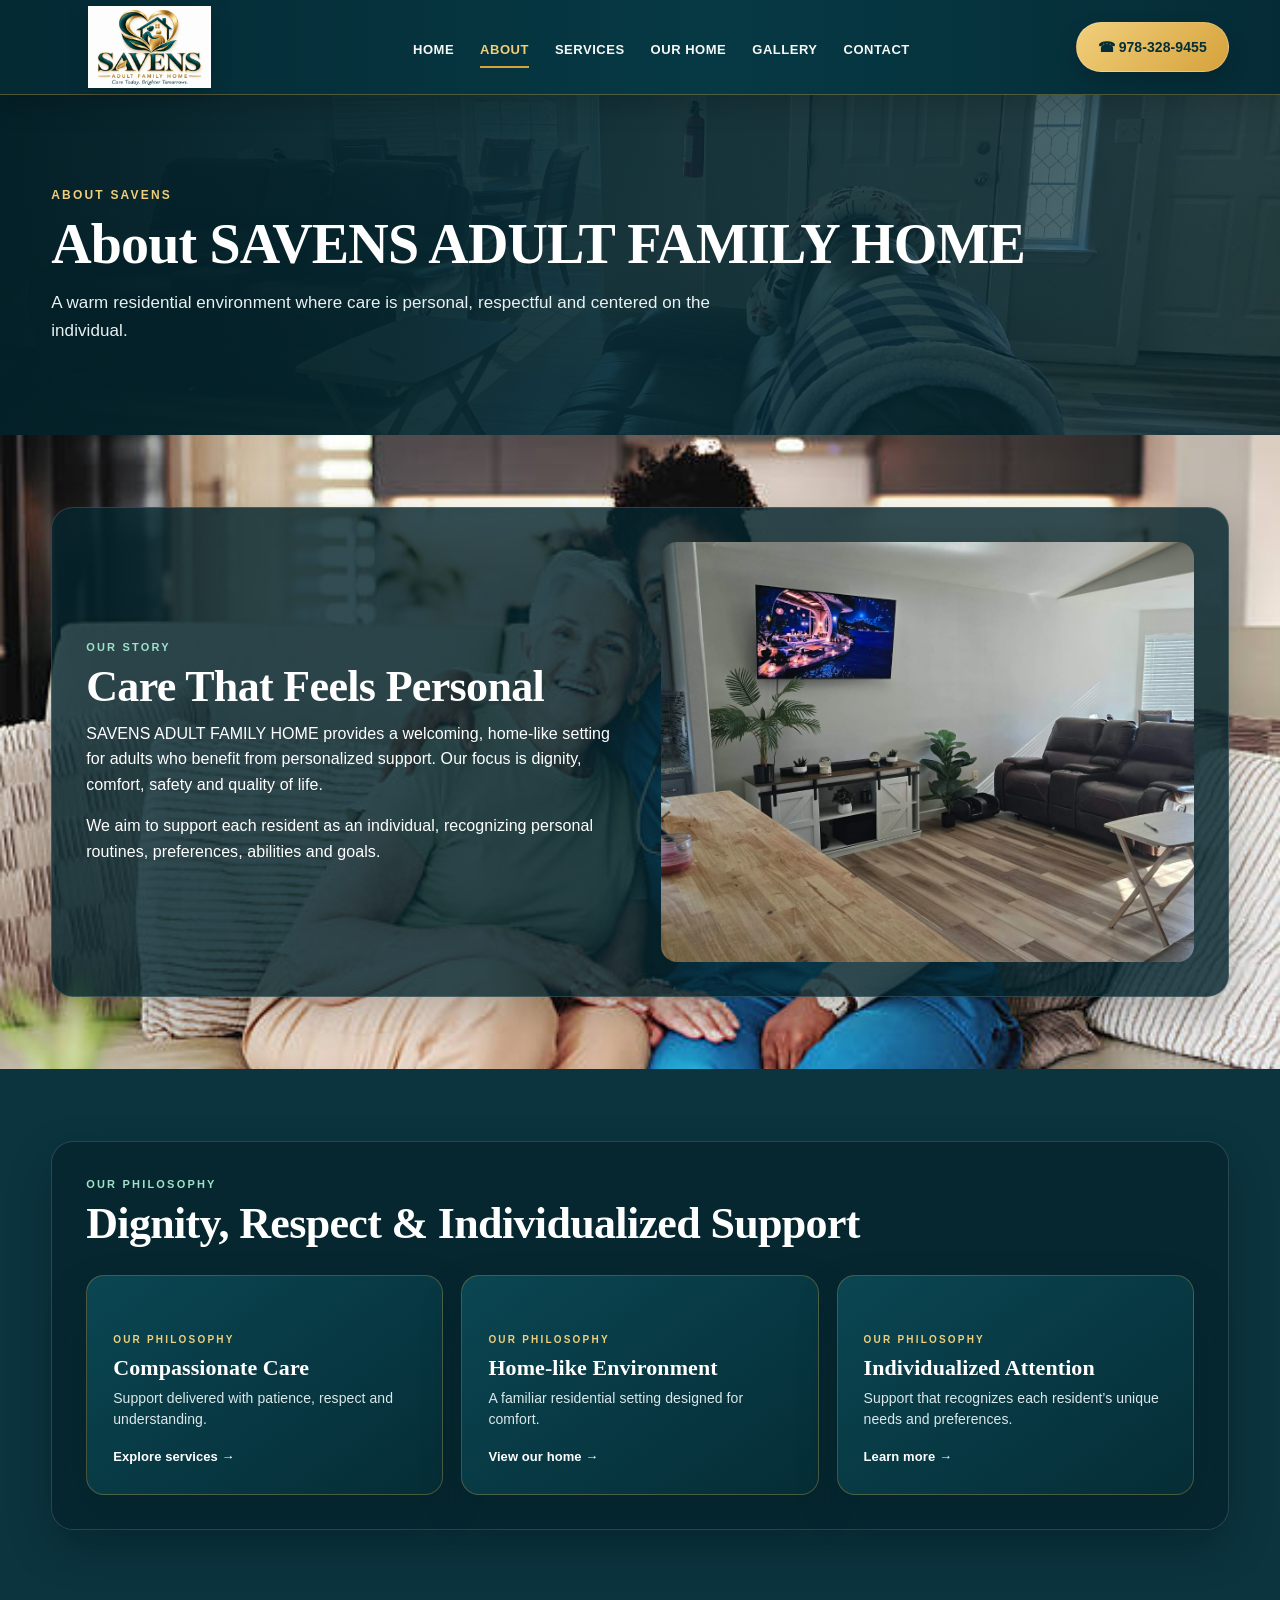
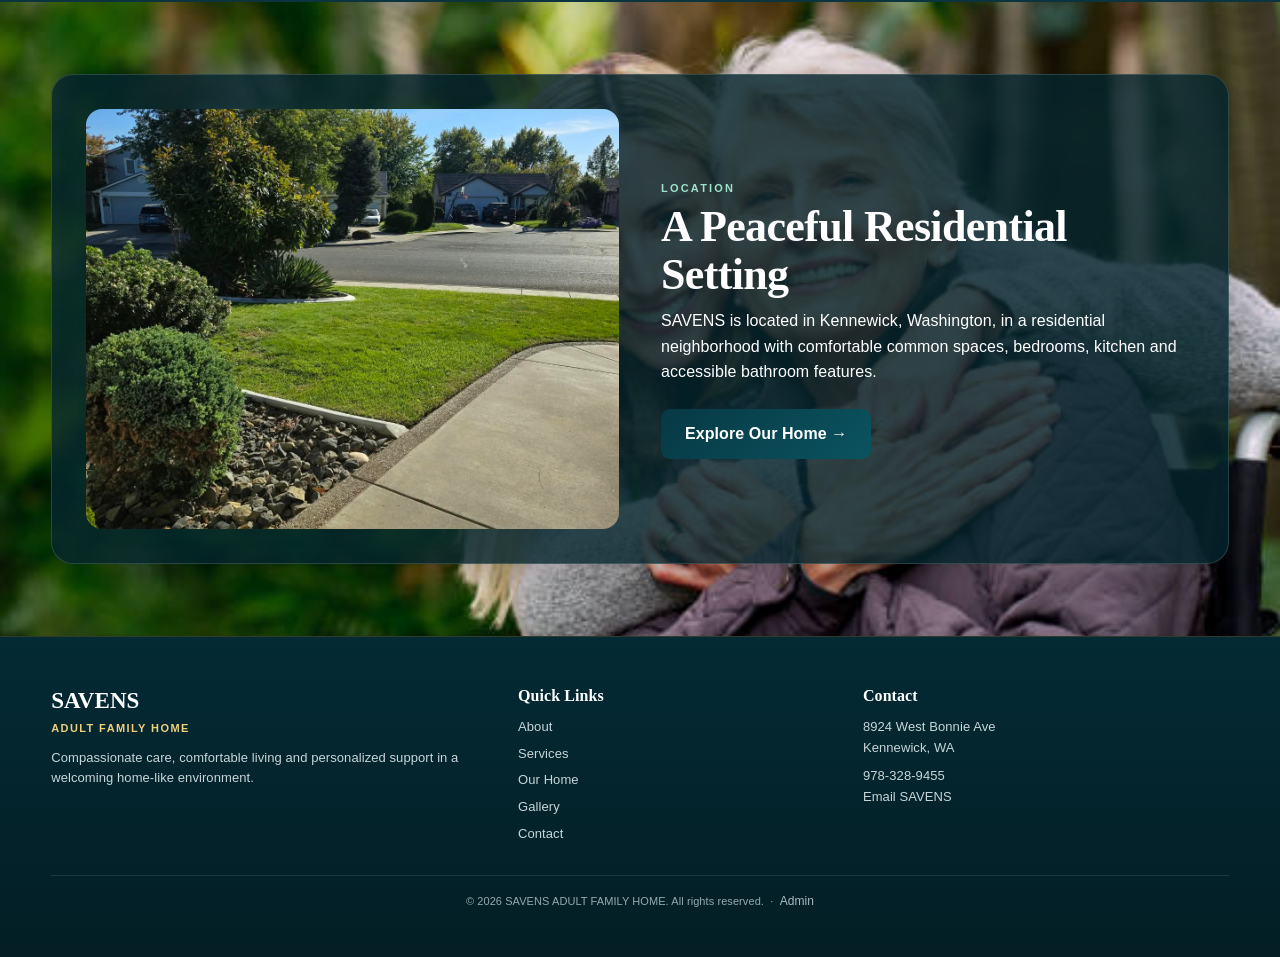
<file: about.html>
<!DOCTYPE html><html lang="en"><head><meta charset="UTF-8"><meta name="viewport" content="width=device-width,initial-scale=1.0"><title>About | SAVENS ADULT FAMILY HOME</title><meta name="description" content="SAVENS ADULT FAMILY HOME in Kennewick, Washington."><link rel="stylesheet" href="style.css"></head><body><header class="site-header"><div class="container navbar"><a class="brand premium-brand" href="index.html" aria-label="SAVENS ADULT FAMILY HOME home">
      <img class="site-logo" src="savens-logo-premium.png" alt="SAVENS ADULT FAMILY HOME">
    </a><button class="menu-btn" id="menuBtn" aria-label="Open menu">☰</button><nav class="main-nav" id="mainNav"><a href="index.html" class="">Home</a><a href="about.html" class="active">About</a><a href="services.html" class="">Services</a><a href="our-home.html" class="">Our Home</a><a href="gallery.html" class="">Gallery</a><a href="contact.html" class="">Contact</a></nav><a class="call-btn" href="tel:+19783289455">☎ 978-328-9455</a></div></header>
<section class="page-hero"><img src="living-room-wide.jpg" alt="SAVENS living area"><div class="container"><div class="kicker">ABOUT SAVENS</div><h1>About SAVENS ADULT FAMILY HOME</h1><p>A warm residential environment where care is personal, respectful and centered on the individual.</p></div></section>
<section class="section clean-image-section" style="background-image:url('bg-home-about.jpg')"><div class="container grid-2"><div><div class="eyebrow">Our Story</div><h2>Care That Feels Personal</h2><p class="lead">SAVENS ADULT FAMILY HOME provides a welcoming, home-like setting for adults who benefit from personalized support. Our focus is dignity, comfort, safety and quality of life.</p><p style="margin-top:16px;color:#65797f">We aim to support each resident as an individual, recognizing personal routines, preferences, abilities and goals.</p></div><div class="photo-card"><img src="living-room-main.jpg" alt="Living room"></div></div></section>
<section class="section section-soft clean-image-section" style="background-image:url('bg-about-philosophy.jpg')"><div class="container"><div class="eyebrow">Our Philosophy</div><h2>Dignity, Respect & Individualized Support</h2>

<div class="reference-three-grid">
  <a class="reference-why-card" href="services.html">
    <span class="reference-kicker">OUR PHILOSOPHY</span>
    <h3>Compassionate Care</h3>
    <p>Support delivered with patience, respect and understanding.</p>
    <span class="reference-link">Explore services →</span>
  </a>
  <a class="reference-why-card" href="our-home.html">
    <span class="reference-kicker">OUR PHILOSOPHY</span>
    <h3>Home-like Environment</h3>
    <p>A familiar residential setting designed for comfort.</p>
    <span class="reference-link">View our home →</span>
  </a>
  <a class="reference-why-card" href="about.html">
    <span class="reference-kicker">OUR PHILOSOPHY</span>
    <h3>Individualized Attention</h3>
    <p>Support that recognizes each resident’s unique needs and preferences.</p>
    <span class="reference-link">Learn more →</span>
  </a>
</div></div></section>
<section class="section clean-image-section" style="background-image:url('bg-home-environment.jpg')"><div class="container grid-2"><div class="photo-card"><img src="neighborhood.jpg" alt="Neighborhood"></div><div><div class="eyebrow">Location</div><h2>A Peaceful Residential Setting</h2><p class="lead">SAVENS is located in Kennewick, Washington, in a residential neighborhood with comfortable common spaces, bedrooms, kitchen and accessible bathroom features.</p><div class="actions"><a class="btn btn-dark" href="our-home.html">Explore Our Home →</a></div></div></div></section>
<footer><div class="container"><div class="footer-grid"><div><strong>SAVENS</strong><div class="accent">ADULT FAMILY HOME</div><p style="margin-top:10px">Compassionate care, comfortable living and personalized support in a welcoming home-like environment.</p></div><div class="footer-links"><strong style="font-size:16px;margin-bottom:8px">Quick Links</strong><a href="about.html">About</a><a href="services.html">Services</a><a href="our-home.html">Our Home</a><a href="gallery.html">Gallery</a><a href="contact.html">Contact</a></div><div><strong style="font-size:16px;margin-bottom:8px">Contact</strong><p>8924 West Bonnie Ave<br>Kennewick, WA</p><p style="margin-top:8px"><a href="tel:+19783289455">978-328-9455</a></p><p><a href="mailto:savensadultfamilyhome@gmail.com">Email SAVENS</a></p></div></div><div class="footer-bottom">© 2026 SAVENS ADULT FAMILY HOME. All rights reserved. &nbsp;·&nbsp; <a class="admin-link" href="admin.html">Admin</a></div></div></footer><script src="script.js"></script></body></html>
</file>
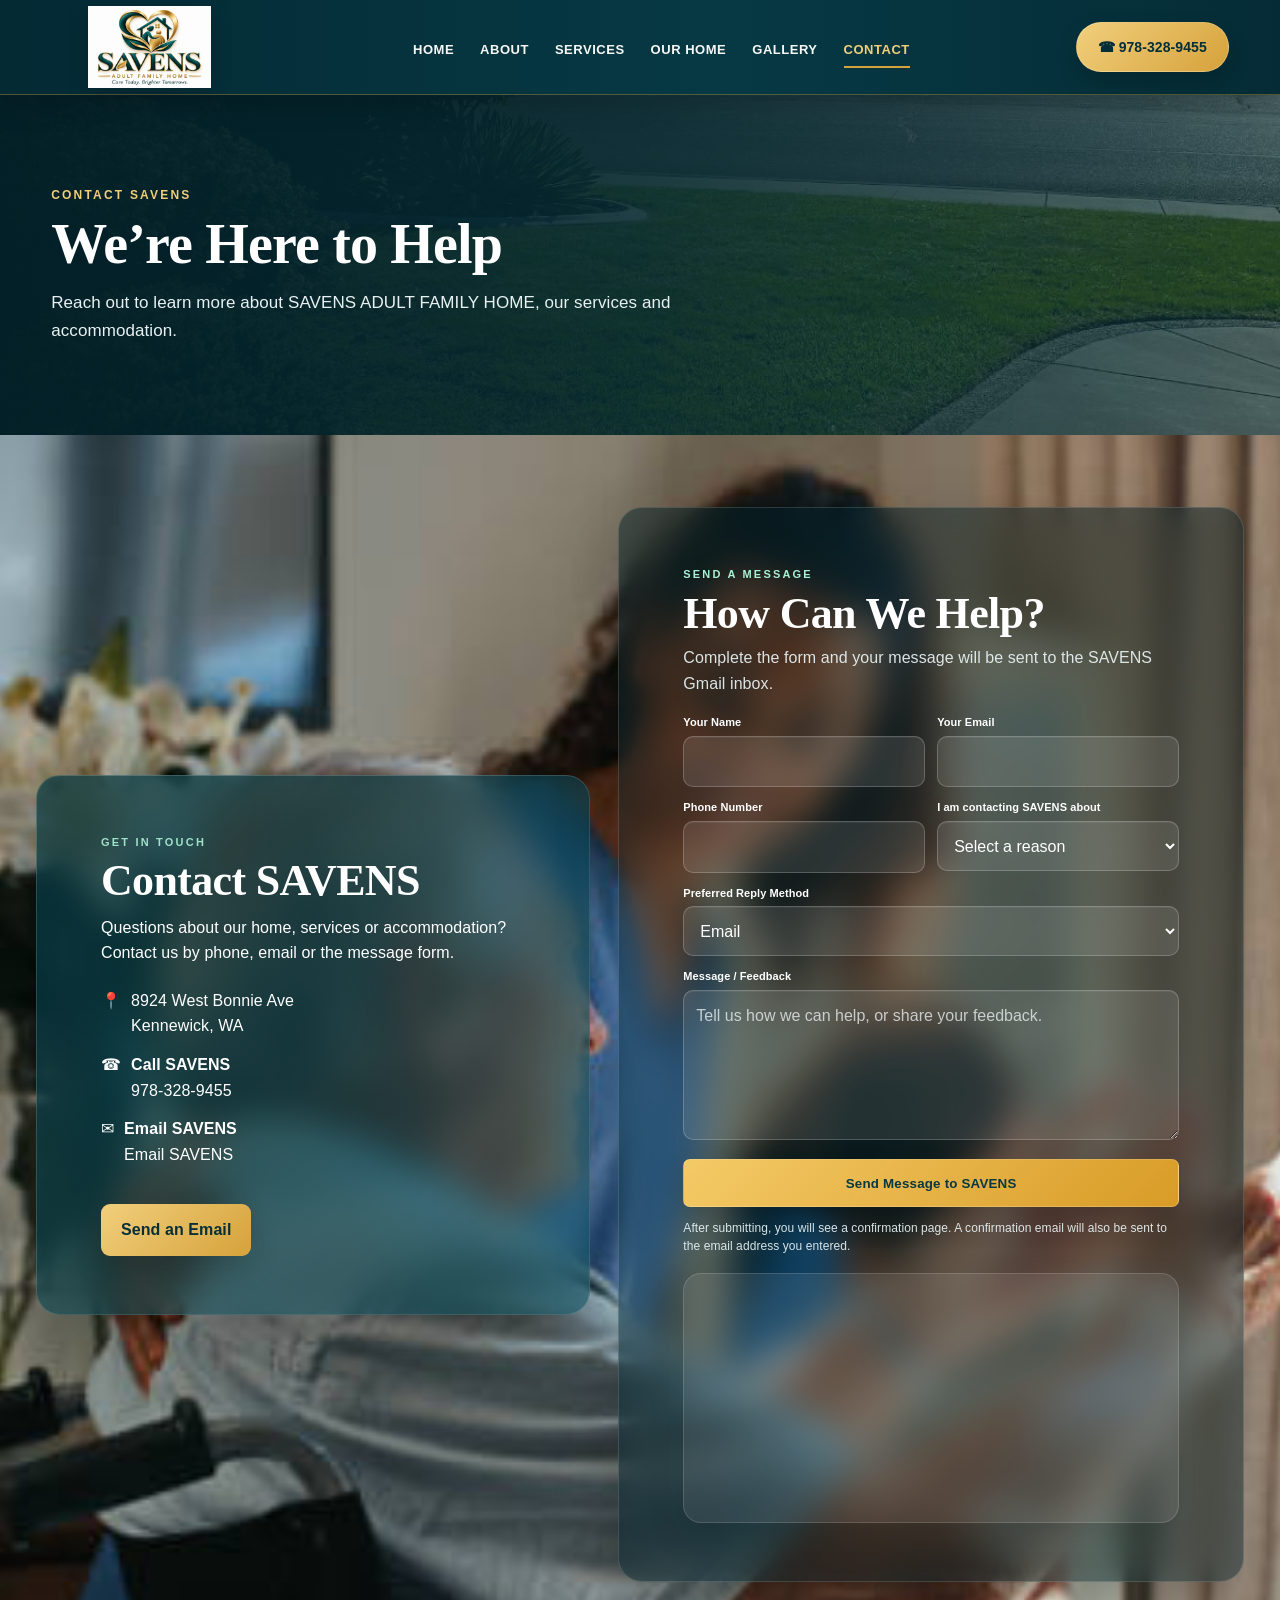
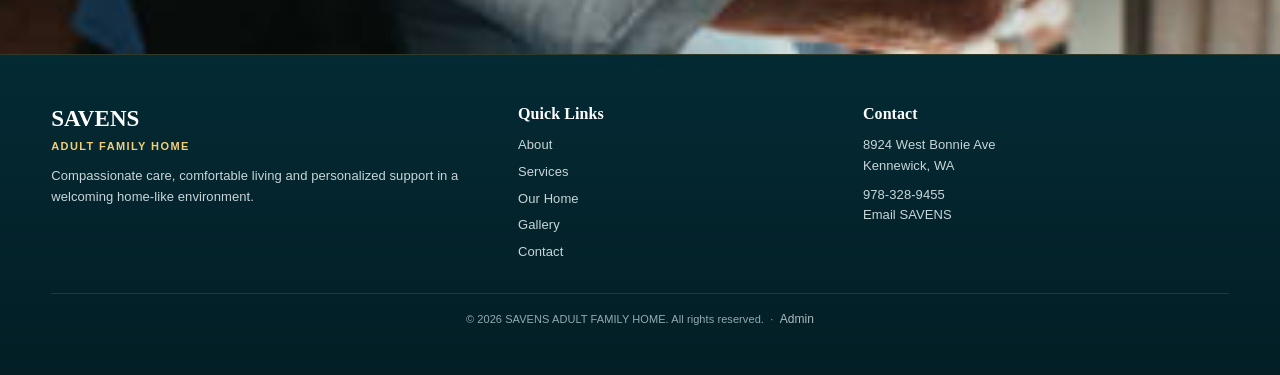
<file: contact.html>
<!DOCTYPE html><html lang="en"><head><meta charset="UTF-8"><meta name="viewport" content="width=device-width,initial-scale=1.0"><title>Contact | SAVENS ADULT FAMILY HOME</title><meta name="description" content="SAVENS ADULT FAMILY HOME in Kennewick, Washington."><link rel="stylesheet" href="style.css"></head><body><header class="site-header"><div class="container navbar"><a class="brand premium-brand" href="index.html" aria-label="SAVENS ADULT FAMILY HOME home">
      <img class="site-logo" src="savens-logo-premium.png" alt="SAVENS ADULT FAMILY HOME">
    </a><button class="menu-btn" id="menuBtn" aria-label="Open menu">☰</button><nav class="main-nav" id="mainNav"><a href="index.html" class="">Home</a><a href="about.html" class="">About</a><a href="services.html" class="">Services</a><a href="our-home.html" class="">Our Home</a><a href="gallery.html" class="">Gallery</a><a href="contact.html" class="active">Contact</a></nav><a class="call-btn" href="tel:+19783289455">☎ 978-328-9455</a></div></header>
<section class="page-hero"><img src="neighborhood.jpg" alt="Kennewick neighborhood"><div class="container"><div class="kicker">CONTACT SAVENS</div><h1>We’re Here to Help</h1><p>Reach out to learn more about SAVENS ADULT FAMILY HOME, our services and accommodation.</p></div></section>

<section class="contact-wrap clean-image-section" style="background-image:url('bg-contact.jpg')">

  <div class="contact-info">
    <div class="eyebrow" style="color:#8fdabf">Get in Touch</div>
    <h2>Contact SAVENS</h2>
    <p>Questions about our home, services or accommodation? Contact us by phone, email or the message form.</p>

    <div class="contact-line">
      <span>📍</span>
      <span>8924 West Bonnie Ave<br>Kennewick, WA</span>
    </div>

    <div class="contact-line">
      <span>☎</span>
      <div>
        <strong>Call SAVENS</strong><br>
        <a href="tel:+19783289455">978-328-9455</a>
      </div>
    </div>

    <div class="contact-line">
      <span>✉</span>
      <div>
        <strong>Email SAVENS</strong><br>
        <a href="mailto:savensadultfamilyhome@gmail.com?subject=SAVENS%20ADULT%20FAMILY%20HOME%20Inquiry&body=Hello%20SAVENS%2C%0A%0AI%20would%20like%20to%20ask%20about%3A%20%0A%0AMy%20name%3A%20%0APhone%20number%3A%20%0A%0AThank%20you.">
          Email SAVENS
        </a>
      </div>
    </div>

    <a class="direct-email-button"
       href="mailto:savensadultfamilyhome@gmail.com?subject=SAVENS%20ADULT%20FAMILY%20HOME%20Inquiry&body=Hello%20SAVENS%2C%0A%0AI%20would%20like%20to%20ask%20about%3A%20%0A%0AMy%20name%3A%20%0APhone%20number%3A%20%0A%0AThank%20you.">
       Send an Email
    </a>
  </div>

  <div class="contact-form">
    <div class="eyebrow">Send a Message</div>
    <h2>How Can We Help?</h2>
    <p class="form-intro">Complete the form and your message will be sent to the SAVENS Gmail inbox.</p>

    <form action="https://formsubmit.co/savensadultfamilyhome@gmail.com" method="POST">
      <input type="hidden" name="_subject" value="New SAVENS website message">
      <input type="hidden" name="_captcha" value="false">
      <input type="hidden" name="_template" value="table">
      <input type="hidden" name="_next" value="https://savensadultfamilyhome.github.io/thank-you.html">
      <input type="hidden" name="_autoresponse" value="Thank you for contacting SAVENS ADULT FAMILY HOME. We have received your message. A member of the SAVENS team will respond using the contact details you provided.">

      <div class="form-row">
        <div class="form-group">
          <label for="contactName">Your Name</label>
          <input id="contactName" name="name" autocomplete="name" required>
        </div>

        <div class="form-group">
          <label for="contactEmail">Your Email</label>
          <input id="contactEmail" type="email" name="email" autocomplete="email" required>
        </div>
      </div>

      <div class="form-row">
        <div class="form-group">
          <label for="contactPhone">Phone Number</label>
          <input id="contactPhone" type="tel" name="phone" autocomplete="tel">
        </div>

        <div class="form-group">
          <label for="contactReason">I am contacting SAVENS about</label>
          <select id="contactReason" name="reason" required>
            <option value="" selected disabled>Select a reason</option>
            <option>General inquiry</option>
            <option>Services and care</option>
            <option>Room / accommodation information</option>
            <option>Schedule a visit</option>
            <option>Referral inquiry</option>
            <option>Customer feedback</option>
          </select>
        </div>
      </div>

      <div class="form-group">
        <label for="preferredContact">Preferred Reply Method</label>
        <select id="preferredContact" name="preferred_contact">
          <option>Email</option>
          <option>Phone call</option>
          <option>Either email or phone</option>
        </select>
      </div>

      <div class="form-group">
        <label for="contactMessage">Message / Feedback</label>
        <textarea id="contactMessage" name="message" placeholder="Tell us how we can help, or share your feedback." required></textarea>
      </div>

      <button class="submit" type="submit">Send Message to SAVENS</button>

      <p class="form-note">
        After submitting, you will see a confirmation page. A confirmation email will also be sent to the email address you entered.
      </p>
    </form>

    <div class="map">
      <iframe loading="lazy"
              src="https://www.google.com/maps?q=8924%20West%20Bonnie%20Ave%20Kennewick%20WA&output=embed"
              title="SAVENS ADULT FAMILY HOME map"></iframe>
    </div>
  </div>
</section>

<footer><div class="container"><div class="footer-grid"><div><strong>SAVENS</strong><div class="accent">ADULT FAMILY HOME</div><p style="margin-top:10px">Compassionate care, comfortable living and personalized support in a welcoming home-like environment.</p></div><div class="footer-links"><strong style="font-size:16px;margin-bottom:8px">Quick Links</strong><a href="about.html">About</a><a href="services.html">Services</a><a href="our-home.html">Our Home</a><a href="gallery.html">Gallery</a><a href="contact.html">Contact</a></div><div><strong style="font-size:16px;margin-bottom:8px">Contact</strong><p>8924 West Bonnie Ave<br>Kennewick, WA</p><p style="margin-top:8px"><a href="tel:+19783289455">978-328-9455</a></p><p><a href="mailto:savensadultfamilyhome@gmail.com">Email SAVENS</a></p></div></div><div class="footer-bottom">© 2026 SAVENS ADULT FAMILY HOME. All rights reserved. &nbsp;·&nbsp; <a class="admin-link" href="admin.html">Admin</a></div></div></footer><script src="script.js"></script></body></html>
</file>
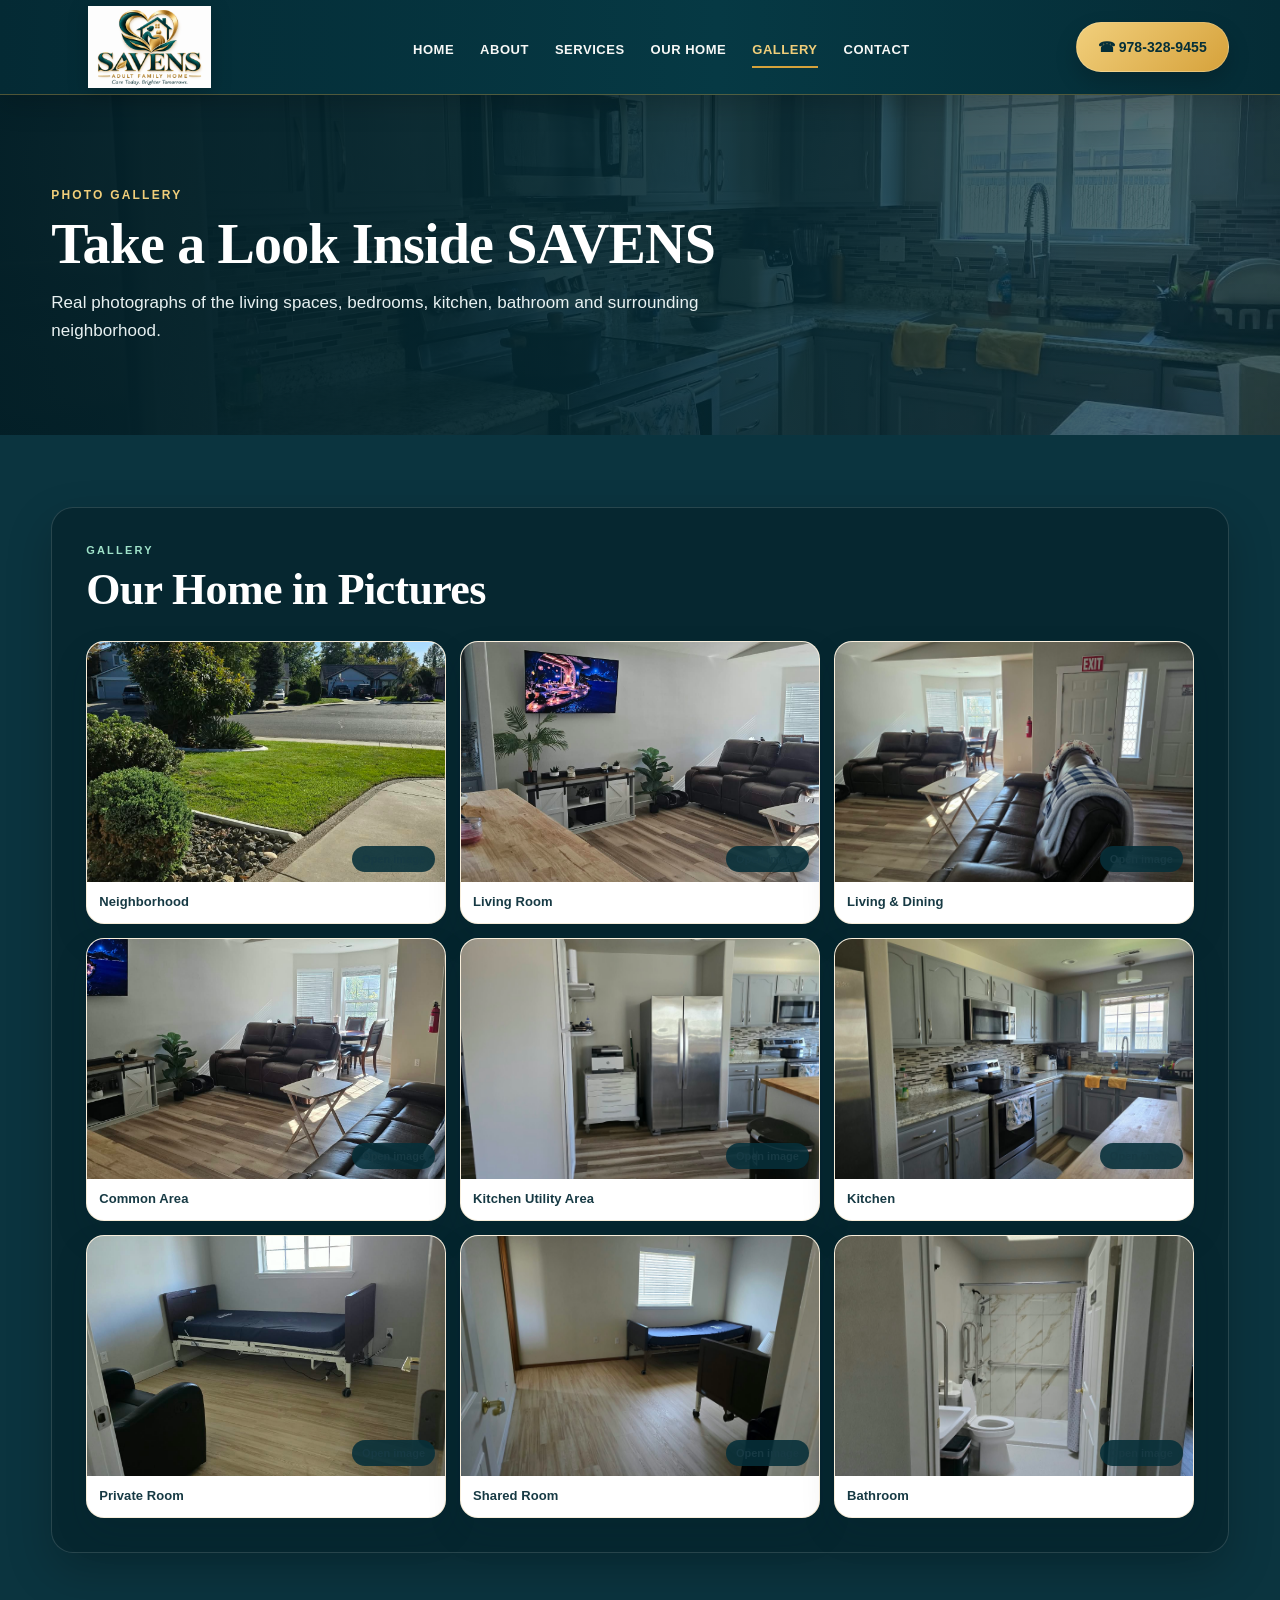
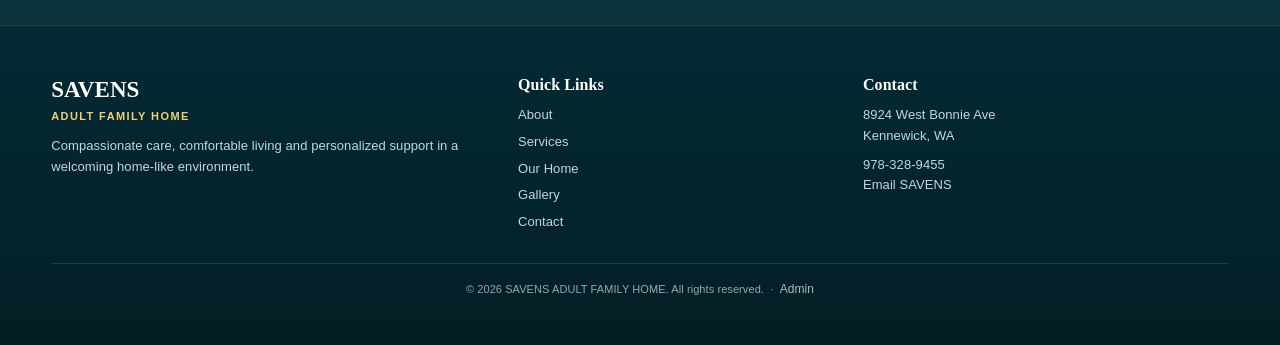
<file: gallery.html>
<!DOCTYPE html><html lang="en"><head><meta charset="UTF-8"><meta name="viewport" content="width=device-width,initial-scale=1.0"><title>Gallery | SAVENS ADULT FAMILY HOME</title><meta name="description" content="SAVENS ADULT FAMILY HOME in Kennewick, Washington."><link rel="stylesheet" href="style.css"></head><body><header class="site-header"><div class="container navbar"><a class="brand premium-brand" href="index.html" aria-label="SAVENS ADULT FAMILY HOME home">
      <img class="site-logo" src="savens-logo-premium.png" alt="SAVENS ADULT FAMILY HOME">
    </a><button class="menu-btn" id="menuBtn" aria-label="Open menu">☰</button><nav class="main-nav" id="mainNav"><a href="index.html" class="">Home</a><a href="about.html" class="">About</a><a href="services.html" class="">Services</a><a href="our-home.html" class="">Our Home</a><a href="gallery.html" class="active">Gallery</a><a href="contact.html" class="">Contact</a></nav><a class="call-btn" href="tel:+19783289455">☎ 978-328-9455</a></div></header>
<section class="page-hero"><img src="kitchen.jpg" alt="SAVENS kitchen"><div class="container"><div class="kicker">PHOTO GALLERY</div><h1>Take a Look Inside SAVENS</h1><p>Real photographs of the living spaces, bedrooms, kitchen, bathroom and surrounding neighborhood.</p></div></section>
<section class="section section-soft clean-image-section" style="background-image:url('bg-gallery.jpg')"><div class="container"><div class="eyebrow">Gallery</div><h2>Our Home in Pictures</h2><div class="photo-grid"><figure class="lightbox-item"><button type="button" class="image-open" data-lightbox-src="neighborhood.jpg" data-lightbox-alt="Neighborhood"><img src="neighborhood.jpg" alt="Neighborhood"><span class="image-zoom">Open image</span></button><figcaption>Neighborhood</figcaption></figure><figure class="lightbox-item"><button type="button" class="image-open" data-lightbox-src="living-room-main.jpg" data-lightbox-alt="Living Room"><img src="living-room-main.jpg" alt="Living Room"><span class="image-zoom">Open image</span></button><figcaption>Living Room</figcaption></figure><figure class="lightbox-item"><button type="button" class="image-open" data-lightbox-src="living-room-wide.jpg" data-lightbox-alt="Living & Dining"><img src="living-room-wide.jpg" alt="Living & Dining"><span class="image-zoom">Open image</span></button><figcaption>Living & Dining</figcaption></figure><figure class="lightbox-item"><button type="button" class="image-open" data-lightbox-src="living-room-alt.jpg" data-lightbox-alt="Common Area"><img src="living-room-alt.jpg" alt="Common Area"><span class="image-zoom">Open image</span></button><figcaption>Common Area</figcaption></figure><figure class="lightbox-item"><button type="button" class="image-open" data-lightbox-src="utility-kitchen.jpg" data-lightbox-alt="Kitchen Utility Area"><img src="utility-kitchen.jpg" alt="Kitchen Utility Area"><span class="image-zoom">Open image</span></button><figcaption>Kitchen Utility Area</figcaption></figure><figure class="lightbox-item"><button type="button" class="image-open" data-lightbox-src="kitchen.jpg" data-lightbox-alt="Kitchen"><img src="kitchen.jpg" alt="Kitchen"><span class="image-zoom">Open image</span></button><figcaption>Kitchen</figcaption></figure><figure class="lightbox-item"><button type="button" class="image-open" data-lightbox-src="private-room.jpg" data-lightbox-alt="Private Room"><img src="private-room.jpg" alt="Private Room"><span class="image-zoom">Open image</span></button><figcaption>Private Room</figcaption></figure><figure class="lightbox-item"><button type="button" class="image-open" data-lightbox-src="shared-room.jpg" data-lightbox-alt="Shared Room"><img src="shared-room.jpg" alt="Shared Room"><span class="image-zoom">Open image</span></button><figcaption>Shared Room</figcaption></figure><figure class="lightbox-item"><button type="button" class="image-open" data-lightbox-src="bathroom.jpg" data-lightbox-alt="Bathroom"><img src="bathroom.jpg" alt="Bathroom"><span class="image-zoom">Open image</span></button><figcaption>Bathroom</figcaption></figure></div></div></section>
<footer><div class="container"><div class="footer-grid"><div><strong>SAVENS</strong><div class="accent">ADULT FAMILY HOME</div><p style="margin-top:10px">Compassionate care, comfortable living and personalized support in a welcoming home-like environment.</p></div><div class="footer-links"><strong style="font-size:16px;margin-bottom:8px">Quick Links</strong><a href="about.html">About</a><a href="services.html">Services</a><a href="our-home.html">Our Home</a><a href="gallery.html">Gallery</a><a href="contact.html">Contact</a></div><div><strong style="font-size:16px;margin-bottom:8px">Contact</strong><p>8924 West Bonnie Ave<br>Kennewick, WA</p><p style="margin-top:8px"><a href="tel:+19783289455">978-328-9455</a></p><p><a href="mailto:savensadultfamilyhome@gmail.com">Email SAVENS</a></p></div></div><div class="footer-bottom">© 2026 SAVENS ADULT FAMILY HOME. All rights reserved. &nbsp;·&nbsp; <a class="admin-link" href="admin.html">Admin</a></div></div></footer><script src="script.js"></script></body></html>
</file>
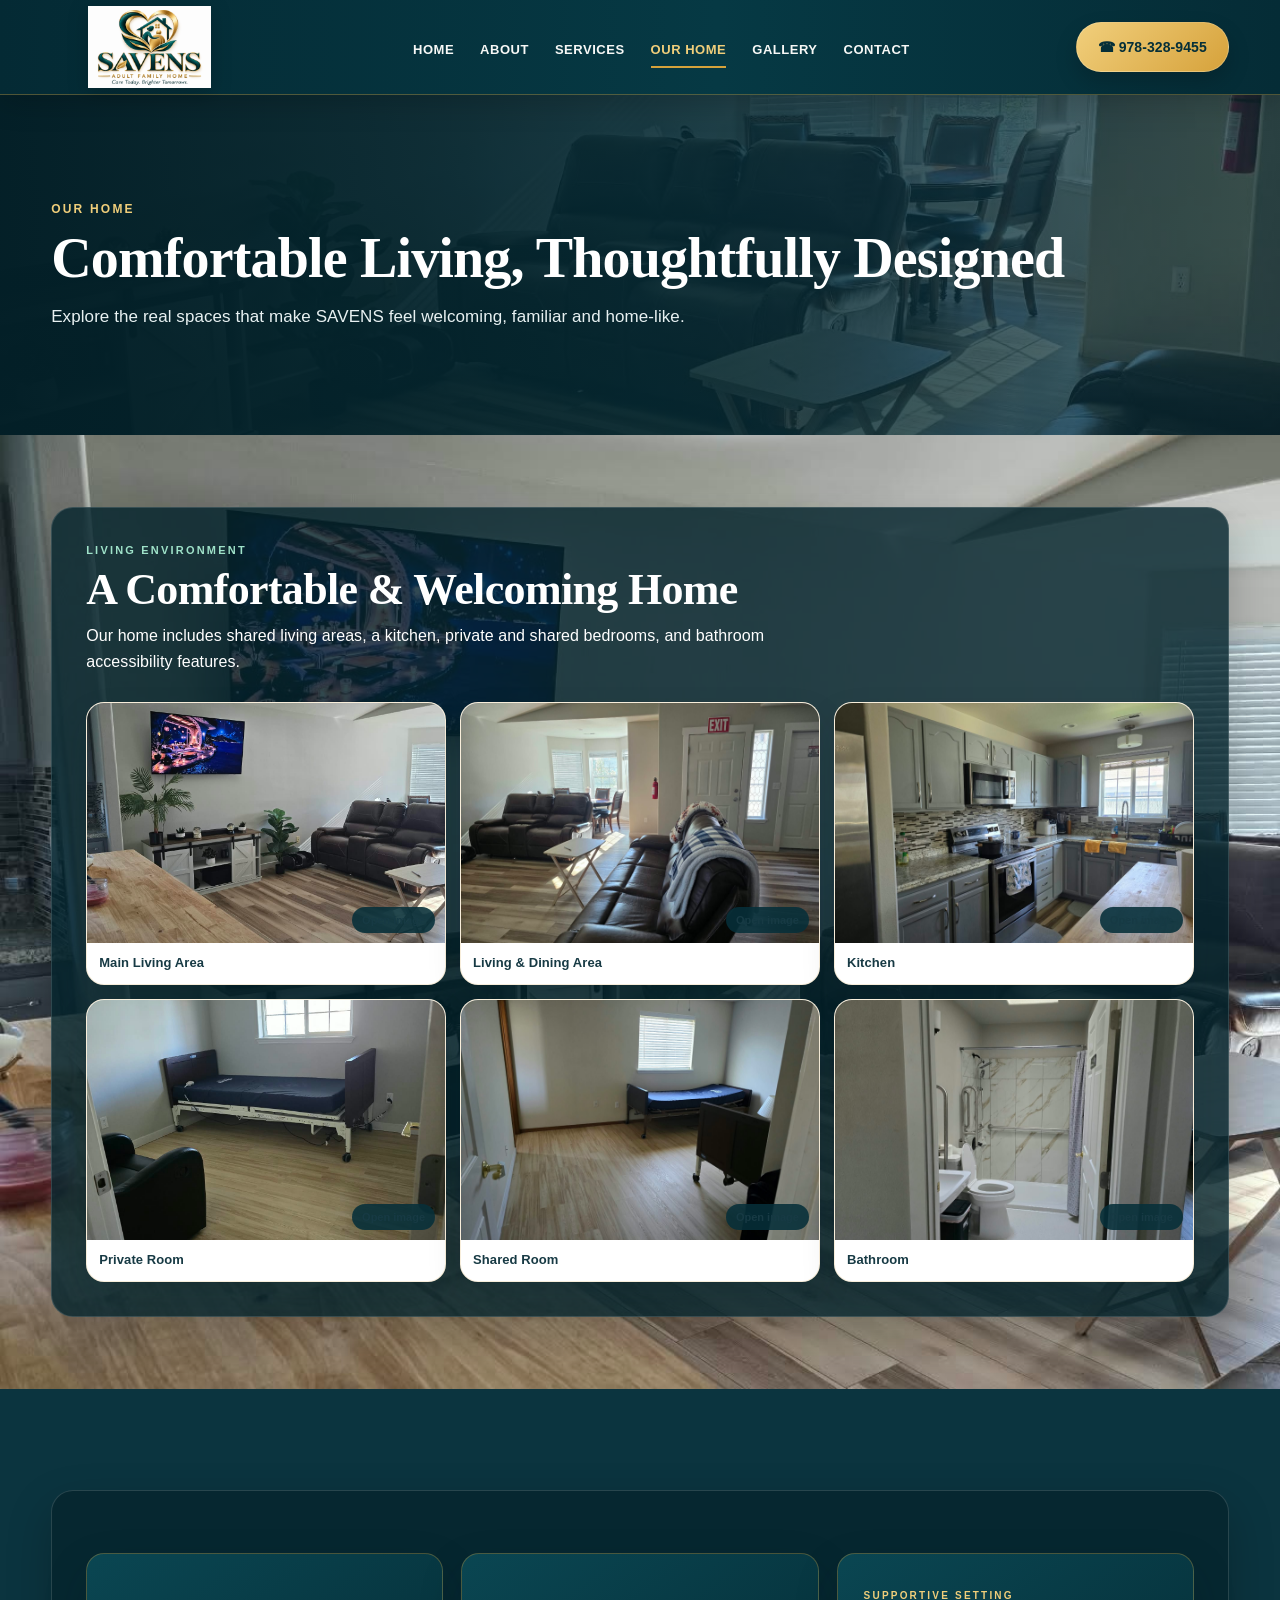
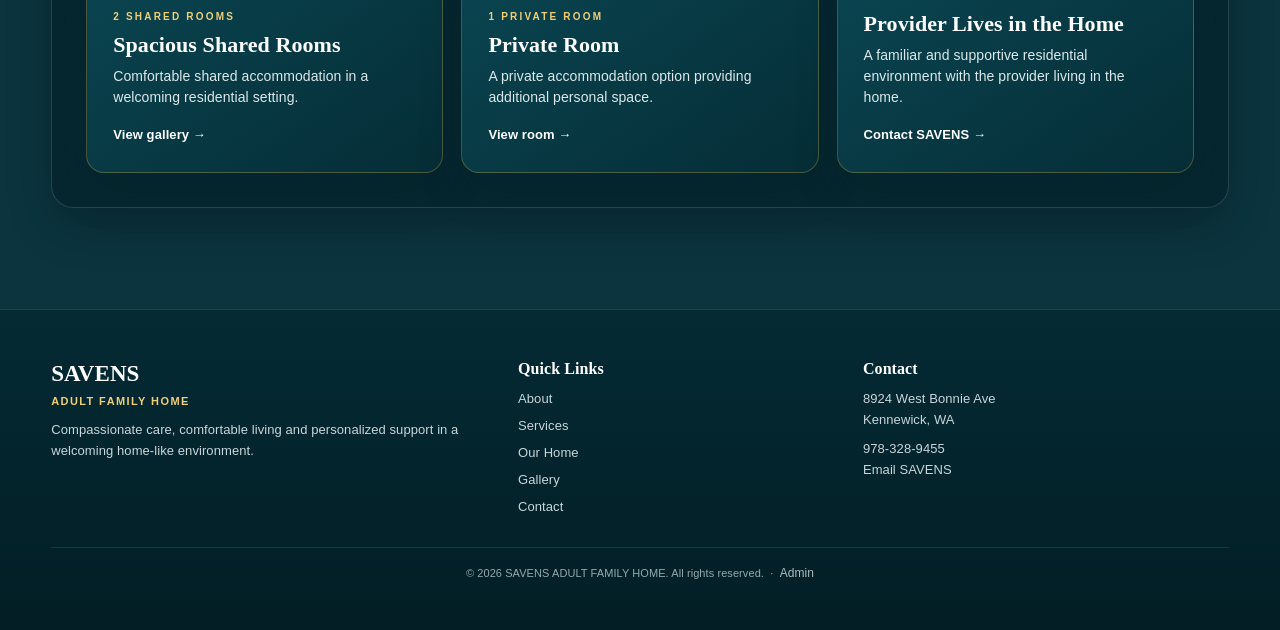
<file: our-home.html>
<!DOCTYPE html><html lang="en"><head><meta charset="UTF-8"><meta name="viewport" content="width=device-width,initial-scale=1.0"><title>Our Home | SAVENS ADULT FAMILY HOME</title><meta name="description" content="SAVENS ADULT FAMILY HOME in Kennewick, Washington."><link rel="stylesheet" href="style.css"></head><body><header class="site-header"><div class="container navbar"><a class="brand premium-brand" href="index.html" aria-label="SAVENS ADULT FAMILY HOME home">
      <img class="site-logo" src="savens-logo-premium.png" alt="SAVENS ADULT FAMILY HOME">
    </a><button class="menu-btn" id="menuBtn" aria-label="Open menu">☰</button><nav class="main-nav" id="mainNav"><a href="index.html" class="">Home</a><a href="about.html" class="">About</a><a href="services.html" class="">Services</a><a href="our-home.html" class="active">Our Home</a><a href="gallery.html" class="">Gallery</a><a href="contact.html" class="">Contact</a></nav><a class="call-btn" href="tel:+19783289455">☎ 978-328-9455</a></div></header>
<section class="page-hero"><img src="living-room-alt.jpg" alt="SAVENS interior"><div class="container"><div class="kicker">OUR HOME</div><h1>Comfortable Living, Thoughtfully Designed</h1><p>Explore the real spaces that make SAVENS feel welcoming, familiar and home-like.</p></div></section>
<section class="section clean-image-section" style="background-image:url('living-room-main.jpg')"><div class="container"><div class="eyebrow">Living Environment</div><h2>A Comfortable & Welcoming Home</h2><p class="lead">Our home includes shared living areas, a kitchen, private and shared bedrooms, and bathroom accessibility features.</p><div class="photo-grid"><figure class="lightbox-item"><button type="button" class="image-open" data-lightbox-src="living-room-main.jpg" data-lightbox-alt="Main Living Area"><img src="living-room-main.jpg" alt="Main Living Area"><span class="image-zoom">Open image</span></button><figcaption>Main Living Area</figcaption></figure><figure class="lightbox-item"><button type="button" class="image-open" data-lightbox-src="living-room-wide.jpg" data-lightbox-alt="Living & Dining Area"><img src="living-room-wide.jpg" alt="Living & Dining Area"><span class="image-zoom">Open image</span></button><figcaption>Living & Dining Area</figcaption></figure><figure class="lightbox-item"><button type="button" class="image-open" data-lightbox-src="kitchen.jpg" data-lightbox-alt="Kitchen"><img src="kitchen.jpg" alt="Kitchen"><span class="image-zoom">Open image</span></button><figcaption>Kitchen</figcaption></figure><figure class="lightbox-item"><button type="button" class="image-open" data-lightbox-src="private-room.jpg" data-lightbox-alt="Private Room"><img src="private-room.jpg" alt="Private Room"><span class="image-zoom">Open image</span></button><figcaption>Private Room</figcaption></figure><figure class="lightbox-item"><button type="button" class="image-open" data-lightbox-src="shared-room.jpg" data-lightbox-alt="Shared Room"><img src="shared-room.jpg" alt="Shared Room"><span class="image-zoom">Open image</span></button><figcaption>Shared Room</figcaption></figure><figure class="lightbox-item"><button type="button" class="image-open" data-lightbox-src="bathroom.jpg" data-lightbox-alt="Bathroom"><img src="bathroom.jpg" alt="Bathroom"><span class="image-zoom">Open image</span></button><figcaption>Bathroom</figcaption></figure></div></div></section>

<section class="section section-soft clean-image-section" style="background-image:url('bg-home-environment.jpg')">
  <div class="container">
    
<div class="reference-three-grid">
  <a class="reference-why-card" href="gallery.html">
    <span class="reference-kicker">2 SHARED ROOMS</span>
    <h3>Spacious Shared Rooms</h3>
    <p>Comfortable shared accommodation in a welcoming residential setting.</p>
    <span class="reference-link">View gallery →</span>
  </a>
  <a class="reference-why-card" href="gallery.html">
    <span class="reference-kicker">1 PRIVATE ROOM</span>
    <h3>Private Room</h3>
    <p>A private accommodation option providing additional personal space.</p>
    <span class="reference-link">View room →</span>
  </a>
  <a class="reference-why-card" href="contact.html">
    <span class="reference-kicker">SUPPORTIVE SETTING</span>
    <h3>Provider Lives in the Home</h3>
    <p>A familiar and supportive residential environment with the provider living in the home.</p>
    <span class="reference-link">Contact SAVENS →</span>
  </a>
</div>
</div>
</section>
<footer><div class="container"><div class="footer-grid"><div><strong>SAVENS</strong><div class="accent">ADULT FAMILY HOME</div><p style="margin-top:10px">Compassionate care, comfortable living and personalized support in a welcoming home-like environment.</p></div><div class="footer-links"><strong style="font-size:16px;margin-bottom:8px">Quick Links</strong><a href="about.html">About</a><a href="services.html">Services</a><a href="our-home.html">Our Home</a><a href="gallery.html">Gallery</a><a href="contact.html">Contact</a></div><div><strong style="font-size:16px;margin-bottom:8px">Contact</strong><p>8924 West Bonnie Ave<br>Kennewick, WA</p><p style="margin-top:8px"><a href="tel:+19783289455">978-328-9455</a></p><p><a href="mailto:savensadultfamilyhome@gmail.com">Email SAVENS</a></p></div></div><div class="footer-bottom">© 2026 SAVENS ADULT FAMILY HOME. All rights reserved. &nbsp;·&nbsp; <a class="admin-link" href="admin.html">Admin</a></div></div></footer><script src="script.js"></script></body></html>
</file>
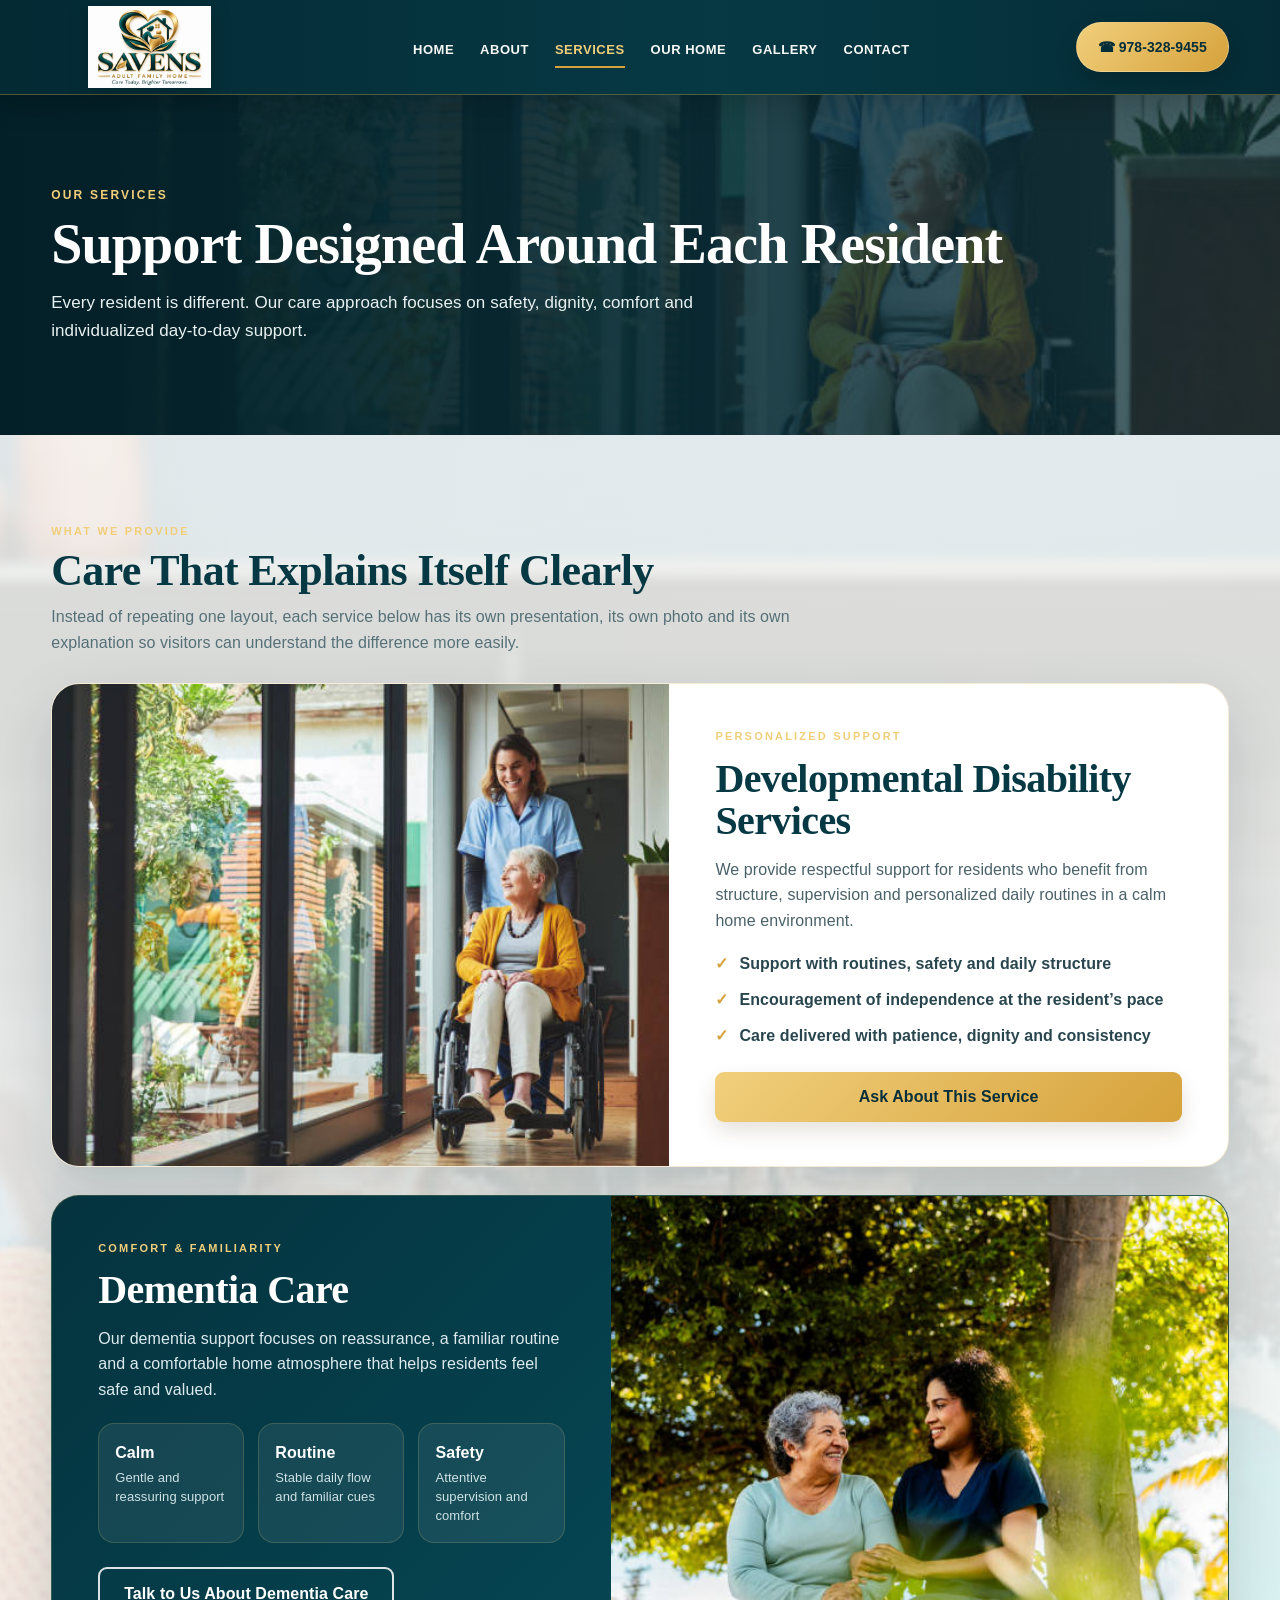
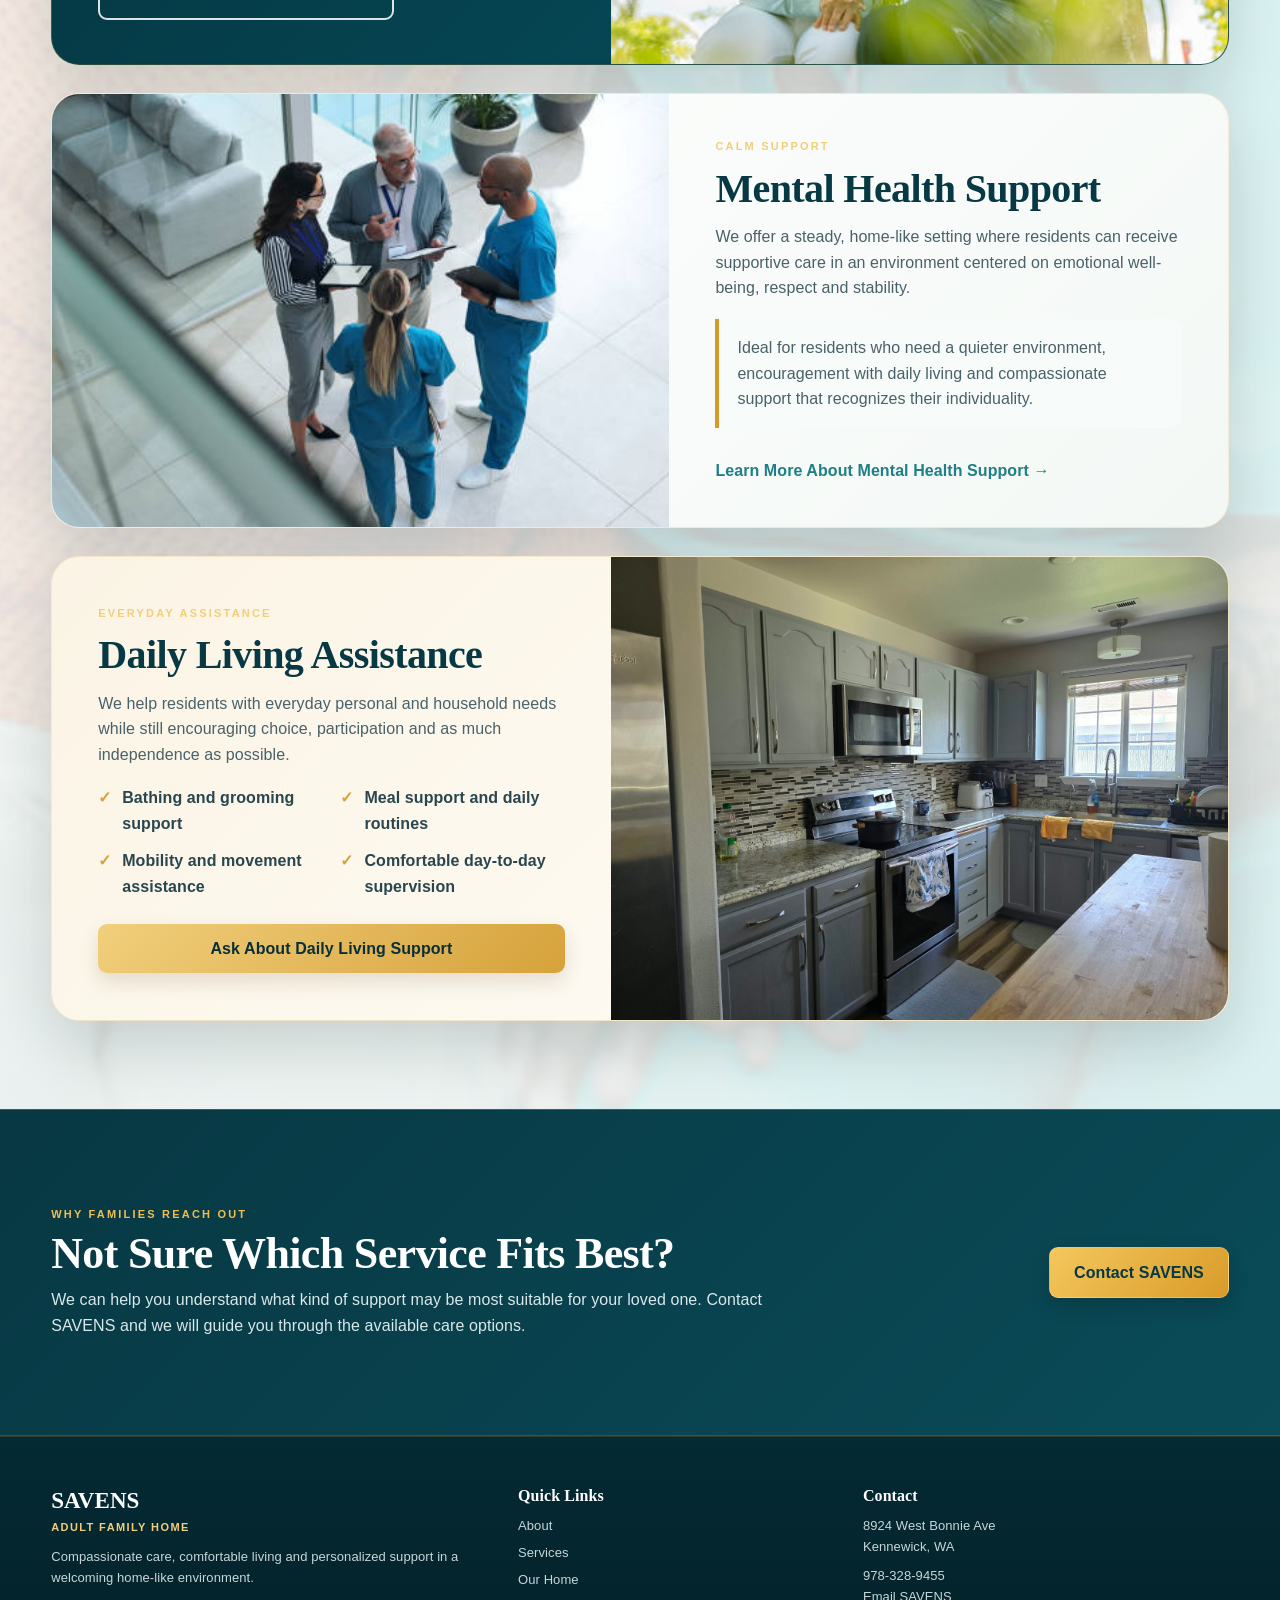
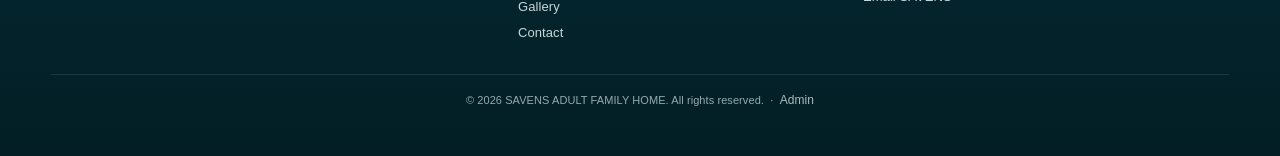
<file: services.html>
<!DOCTYPE html>
<html lang="en">
<head>
  <meta charset="UTF-8">
  <meta name="viewport" content="width=device-width,initial-scale=1.0">
  <title>Services | SAVENS ADULT FAMILY HOME</title>
  <meta name="description" content="Personalized care services at SAVENS ADULT FAMILY HOME in Kennewick, Washington.">
  <link rel="stylesheet" href="style.css">
</head>
<body>
  <header class="site-header">
    <div class="container navbar">
      <a class="brand premium-brand" href="index.html" aria-label="SAVENS ADULT FAMILY HOME home">
        <img class="site-logo" src="savens-logo-premium.png" alt="SAVENS ADULT FAMILY HOME">
      </a>
      <button class="menu-btn" id="menuBtn" aria-label="Open menu">☰</button>
      <nav class="main-nav" id="mainNav">
        <a href="index.html">Home</a>
        <a href="about.html">About</a>
        <a href="services.html" class="active">Services</a>
        <a href="our-home.html">Our Home</a>
        <a href="gallery.html">Gallery</a>
        <a href="contact.html">Contact</a>
      </nav>
      <a class="call-btn" href="tel:+19783289455">☎ 978-328-9455</a>
    </div>
  </header>

  <section class="page-hero">
    <img src="care-wheelchair.jpg" alt="SAVENS caregiver supporting a resident">
    <div class="container">
      <div class="kicker">OUR SERVICES</div>
      <h1>Support Designed Around Each Resident</h1>
      <p>Every resident is different. Our care approach focuses on safety, dignity, comfort and individualized day-to-day support.</p>
    </div>
  </section>

  <section class="section services-distinct photo-bg-section" style="background-image:url('bg-services.jpg')">
    <div class="container">
      <div class="eyebrow">What We Provide</div>
      <h2>Care That Explains Itself Clearly</h2>
      <p class="lead">Instead of repeating one layout, each service below has its own presentation, its own photo and its own explanation so visitors can understand the difference more easily.</p>

      <div id="developmental" class="service-story service-story--light premium-clickable" data-href="contact.html?service=Developmental%20Disability%20Services" tabindex="0" role="link">
        <div class="service-story-media">
          <img src="care-wheelchair.jpg" alt="Caregiver supporting a resident in a wheelchair">
        </div>
        <div class="service-story-copy">
          <span class="story-kicker">Personalized Support</span>
          <h3>Developmental Disability Services</h3>
          <p>We provide respectful support for residents who benefit from structure, supervision and personalized daily routines in a calm home environment.</p>
          <ul class="service-points">
            <li>Support with routines, safety and daily structure</li>
            <li>Encouragement of independence at the resident’s pace</li>
            <li>Care delivered with patience, dignity and consistency</li>
          </ul>
          <a class="btn btn-gold" href="contact.html?service=Developmental%20Disability%20Services">Ask About This Service</a>
        </div>
      </div>

      <div id="dementia" class="service-story service-story--dark service-story--reverse premium-clickable" data-href="contact.html?service=Dementia%20Care" tabindex="0" role="link">
        <div class="service-story-media">
          <img src="care-outdoor.jpg" alt="Caregiver and older resident sitting together outdoors">
        </div>
        <div class="service-story-copy">
          <span class="story-kicker">Comfort & Familiarity</span>
          <h3>Dementia Care</h3>
          <p>Our dementia support focuses on reassurance, a familiar routine and a comfortable home atmosphere that helps residents feel safe and valued.</p>
          <div class="service-mini-grid">
            <div><strong>Calm</strong><span>Gentle and reassuring support</span></div>
            <div><strong>Routine</strong><span>Stable daily flow and familiar cues</span></div>
            <div><strong>Safety</strong><span>Attentive supervision and comfort</span></div>
          </div>
          <a class="btn btn-outline-dark" href="contact.html?service=Dementia%20Care">Talk to Us About Dementia Care</a>
        </div>
      </div>

      <div id="mental-health" class="service-story service-story--soft premium-clickable" data-href="contact.html?service=Mental%20Health%20Support" tabindex="0" role="link">
        <div class="service-story-media">
          <img src="care-team.jpg" alt="Care team planning support together">
        </div>
        <div class="service-story-copy">
          <span class="story-kicker">Calm Support</span>
          <h3>Mental Health Support</h3>
          <p>We offer a steady, home-like setting where residents can receive supportive care in an environment centered on emotional well-being, respect and stability.</p>
          <p class="service-note">Ideal for residents who need a quieter environment, encouragement with daily living and compassionate support that recognizes their individuality.</p>
          <a class="story-link" href="contact.html?service=Mental%20Health%20Support">Learn More About Mental Health Support →</a>
        </div>
      </div>

      <div id="daily-living" class="service-story service-story--accent service-story--reverse premium-clickable" data-href="contact.html?service=Daily%20Living%20Assistance" tabindex="0" role="link">
        <div class="service-story-media">
          <img src="kitchen.jpg" alt="SAVENS kitchen and shared home environment">
        </div>
        <div class="service-story-copy">
          <span class="story-kicker">Everyday Assistance</span>
          <h3>Daily Living Assistance</h3>
          <p>We help residents with everyday personal and household needs while still encouraging choice, participation and as much independence as possible.</p>
          <ul class="service-points service-points--two">
            <li>Bathing and grooming support</li>
            <li>Meal support and daily routines</li>
            <li>Mobility and movement assistance</li>
            <li>Comfortable day-to-day supervision</li>
          </ul>
          <a class="btn btn-gold" href="contact.html?service=Daily%20Living%20Assistance">Ask About Daily Living Support</a>
        </div>
      </div>
    </div>
  </section>

  <section class="section support-fit-section">
    <div class="container support-summary">
      <div>
        <div class="eyebrow">Why Families Reach Out</div>
        <h2>Not Sure Which Service Fits Best?</h2>
        <p class="lead">We can help you understand what kind of support may be most suitable for your loved one. Contact SAVENS and we will guide you through the available care options.</p>
      </div>
      <a class="btn btn-dark" href="contact.html">Contact SAVENS</a>
    </div>
  </section>

  <footer>
    <div class="container">
      <div class="footer-grid">
        <div>
          <strong>SAVENS</strong>
          <div class="accent">ADULT FAMILY HOME</div>
          <p style="margin-top:10px">Compassionate care, comfortable living and personalized support in a welcoming home-like environment.</p>
        </div>
        <div class="footer-links">
          <strong style="font-size:16px;margin-bottom:8px">Quick Links</strong>
          <a href="about.html">About</a>
          <a href="services.html">Services</a>
          <a href="our-home.html">Our Home</a>
          <a href="gallery.html">Gallery</a>
          <a href="contact.html">Contact</a>
        </div>
        <div>
          <strong style="font-size:16px;margin-bottom:8px">Contact</strong>
          <p>8924 West Bonnie Ave<br>Kennewick, WA</p>
          <p style="margin-top:8px"><a href="tel:+19783289455">978-328-9455</a></p>
          <p><a href="mailto:savensadultfamilyhome@gmail.com">Email SAVENS</a></p>
        </div>
      </div>
      <div class="footer-bottom">© 2026 SAVENS ADULT FAMILY HOME. All rights reserved. &nbsp;·&nbsp; <a class="admin-link" href="admin.html">Admin</a></div>
    </div>
  </footer>
  <script src="script.js"></script>
</body>
</html>
</file>
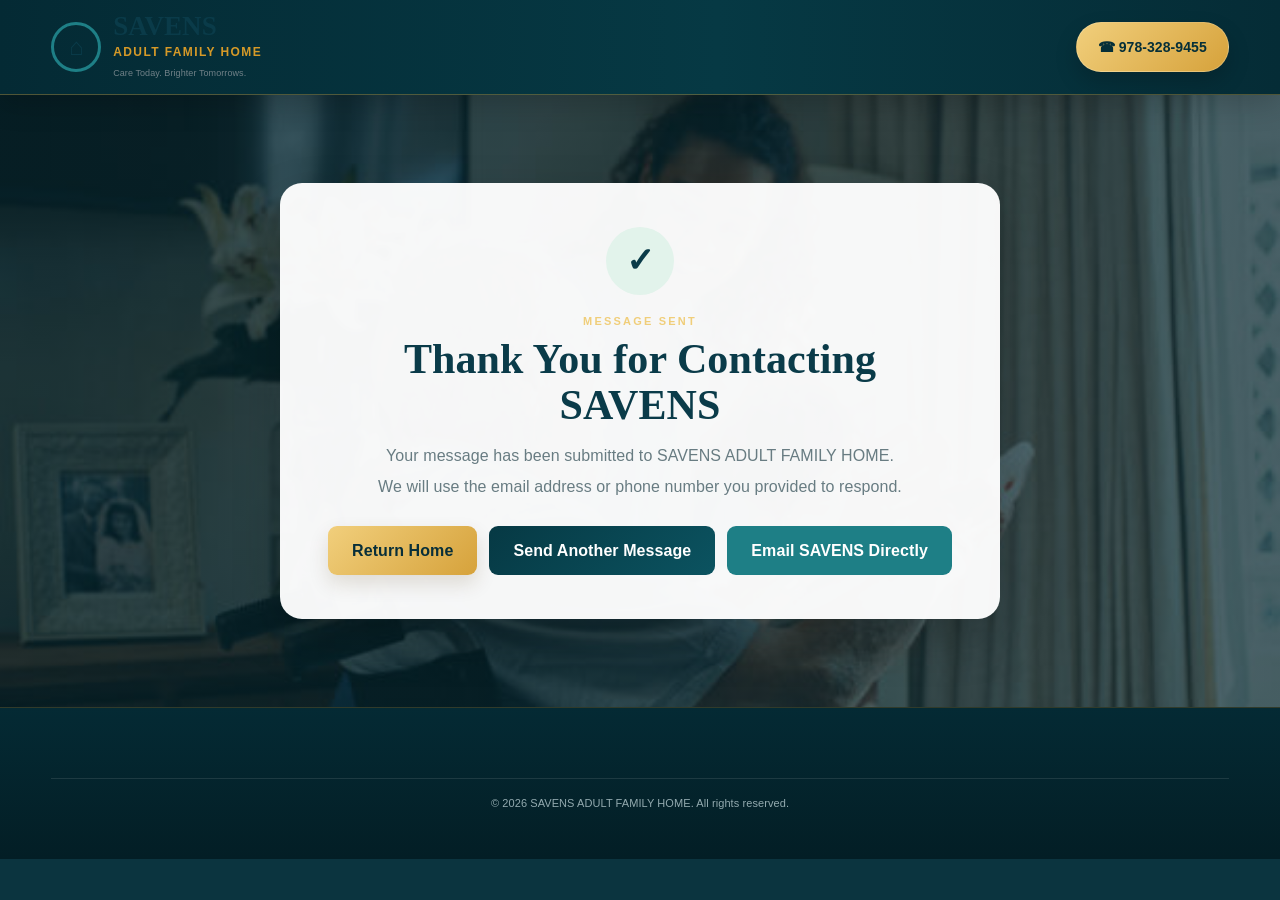
<file: thank-you.html>
<!DOCTYPE html>
<html lang="en">
<head>
<meta charset="UTF-8">
<meta name="viewport" content="width=device-width,initial-scale=1.0">
<title>Message Sent | SAVENS ADULT FAMILY HOME</title>
<link rel="stylesheet" href="style.css">
</head>
<body>
<header class="site-header">
  <div class="container navbar">
    <a class="brand" href="index.html">
      <div class="brand-mark">⌂</div>
      <div>
        <strong>SAVENS</strong>
        <span>ADULT FAMILY HOME</span>
        <small>Care Today. Brighter Tomorrows.</small>
      </div>
    </a>
    <a class="call-btn" href="tel:+19783289455">☎ 978-328-9455</a>
  </div>
</header>

<main class="thank-you-page">
  <section class="thank-you-card">
    <div class="thank-check">✓</div>
    <div class="eyebrow">Message Sent</div>
    <h1>Thank You for Contacting SAVENS</h1>
    <p>Your message has been submitted to SAVENS ADULT FAMILY HOME.</p>
    <p>We will use the email address or phone number you provided to respond.</p>

    <div class="thank-actions">
      <a class="btn btn-gold" href="index.html">Return Home</a>
      <a class="btn btn-dark" href="contact.html">Send Another Message</a>
      <a class="btn btn-email" href="mailto:savensadultfamilyhome@gmail.com?subject=SAVENS%20ADULT%20FAMILY%20HOME%20Inquiry">
        Email SAVENS Directly
      </a>
    </div>
  </section>
</main>

<footer>
  <div class="container">
    <div class="footer-bottom">© 2026 SAVENS ADULT FAMILY HOME. All rights reserved.</div>
  </div>
</footer>
</body>
</html>
</file>
<file: style.css>
:root{--navy:#0a3b49;--navy2:#062f3a;--teal:#1e7f86;--mint:#e2f3eb;--gold:#d69a28;--cream:#fbf8f1;--soft:#f2f7f4;--ink:#1e3b44;--muted:#687c82;--line:#dce6e3;--white:#fff;--shadow:0 12px 32px rgba(14,50,59,.08)}
*{box-sizing:border-box;margin:0;padding:0}html{scroll-behavior:smooth}body{font-family:Arial,Helvetica,sans-serif;color:var(--ink);background:#fff;line-height:1.6}img{display:block;width:100%}a{text-decoration:none;color:inherit}.container{width:min(1180px,92%);margin:auto}
.site-header{position:sticky;top:0;z-index:1000;background:rgba(255,255,255,.98);border-bottom:1px solid var(--line);box-shadow:0 2px 12px rgba(0,0,0,.04)}.navbar{min-height:78px;display:flex;align-items:center;justify-content:space-between;gap:22px}.brand{display:flex;align-items:center;gap:12px}.brand-mark{width:50px;height:50px;border:3px solid var(--teal);border-radius:50%;display:grid;place-items:center;color:var(--navy);font-size:24px}.brand strong{display:block;font-family:Georgia,serif;color:var(--navy);font-size:27px;line-height:1}.brand span{display:block;color:var(--gold);font-size:12px;font-weight:900;letter-spacing:1.4px;margin-top:3px}.brand small{display:block;color:#708087;font-size:9px;margin-top:4px}.main-nav{display:flex;align-items:center;gap:26px}.main-nav a{font-size:14px;font-weight:800;color:#29464f;position:relative;padding:28px 0 22px}.main-nav a:after{content:"";position:absolute;left:0;right:0;bottom:14px;height:2px;background:var(--teal);transform:scaleX(0);transition:.2s}.main-nav a:hover:after,.main-nav a.active:after{transform:scaleX(1)}.call-btn{background:var(--navy);color:#fff;padding:12px 19px;border-radius:10px;font-size:14px;font-weight:800;white-space:nowrap}.menu-btn{display:none;border:0;background:transparent;font-size:29px;color:var(--navy);cursor:pointer}
.hero{position:relative;min-height:545px;overflow:hidden;background:#d7e7e2}.hero>img{position:absolute;inset:0;height:100%;object-fit:cover}.hero:after{content:"";position:absolute;inset:0;background:linear-gradient(90deg,rgba(7,49,61,.97) 0%,rgba(7,54,66,.90) 34%,rgba(7,54,66,.44) 58%,rgba(7,54,66,.05) 100%)}.hero-inner{position:relative;z-index:2;min-height:545px;display:flex;align-items:center}.hero-copy{width:min(600px,100%);color:#fff;padding:65px 0}.kicker{font-size:12px;letter-spacing:2.2px;font-weight:900;text-transform:uppercase;margin-bottom:11px}.kicker span{color:var(--gold)}.hero h1,.page-hero h1{font-family:Georgia,serif;font-size:56px;line-height:1.02;margin-bottom:16px}.hero h1 em{font-style:normal;color:var(--gold)}.hero p{font-size:18px;color:#eef6f7;max-width:520px}.hero-location{font-weight:800;margin-top:10px}.actions{display:flex;gap:14px;flex-wrap:wrap;margin-top:24px}.btn{display:inline-flex;align-items:center;justify-content:center;min-height:48px;padding:12px 24px;border-radius:9px;font-weight:800}.btn-gold{background:var(--gold);color:#173a44}.btn-outline{border:2px solid rgba(255,255,255,.9);color:#fff}.btn-dark{background:var(--navy);color:#fff}.hero-points{display:flex;gap:24px;flex-wrap:wrap;margin-top:30px}.hero-point{display:flex;align-items:center;gap:9px;font-size:13px;font-weight:800;line-height:1.15}.hero-point i{font-style:normal;width:42px;height:42px;border:2px solid rgba(255,255,255,.75);border-radius:50%;display:grid;place-items:center}
.page-hero{position:relative;min-height:340px;display:flex;align-items:center;color:#fff;overflow:hidden;background:var(--navy)}.page-hero img{position:absolute;inset:0;height:100%;object-fit:cover;opacity:.5}.page-hero:after{content:"";position:absolute;inset:0;background:linear-gradient(90deg,rgba(6,45,56,.97),rgba(6,45,56,.75),rgba(6,45,56,.25))}.page-hero .container{position:relative;z-index:2}.page-hero p{max-width:680px;font-size:17px;color:#e8f1f2}
.section{padding:78px 0}.section-soft{background:var(--soft)}.section-cream{background:var(--cream)}.eyebrow{font-size:11px;letter-spacing:2.1px;color:var(--teal);font-weight:900;text-transform:uppercase;margin-bottom:6px}h2{font-family:Georgia,serif;color:var(--navy);font-size:40px;line-height:1.08;margin-bottom:10px}.lead{color:var(--muted);font-size:16px;max-width:740px}
.grid-2{display:grid;grid-template-columns:1fr 1fr;gap:42px;align-items:center}.grid-3{display:grid;grid-template-columns:repeat(3,1fr);gap:18px}.grid-4{display:grid;grid-template-columns:repeat(4,1fr);gap:16px}.card{border:1px solid var(--line);background:#fff;border-radius:14px;padding:23px;box-shadow:var(--shadow)}.card h3{color:var(--navy);font-size:18px;margin:10px 0 6px}.card p{font-size:14px;color:#6b7d83}.icon{width:44px;height:44px;border-radius:50%;background:var(--mint);display:grid;place-items:center}.photo-card{overflow:hidden;border-radius:16px;box-shadow:var(--shadow)}.photo-card img{height:420px;object-fit:cover}.photo-grid{display:grid;grid-template-columns:repeat(3,1fr);gap:14px;margin-top:28px}.photo-grid figure{background:#fff;border:1px solid var(--line);border-radius:12px;overflow:hidden;box-shadow:0 6px 18px rgba(15,55,63,.05)}.photo-grid img{height:240px;object-fit:cover}.photo-grid figcaption{padding:10px 12px;font-size:13px;font-weight:800;color:#38545c}
.preview-grid{display:grid;grid-template-columns:repeat(5,1fr);gap:10px;margin-top:24px}.preview-grid figure{background:#fff;border:1px solid var(--line);border-radius:10px;overflow:hidden}.preview-grid img{height:175px;object-fit:cover}.preview-grid figcaption{text-align:center;padding:8px;font-size:12px;font-weight:800}
.service-list{display:grid;gap:18px;margin-top:28px}.service-row{display:grid;grid-template-columns:290px 1fr;gap:26px;align-items:center;background:#fff;border:1px solid var(--line);border-radius:14px;overflow:hidden;box-shadow:var(--shadow)}.service-row img{height:220px;object-fit:cover}.service-row .copy{padding:22px 26px 22px 0}.service-row h3{color:var(--navy);font-size:22px;margin-bottom:7px}.service-row p{color:#65797f}
.cta{background:var(--navy);color:#fff;padding:48px 0}.cta .container{display:flex;justify-content:space-between;gap:30px;align-items:center}.cta h2{color:#fff;margin:0;font-size:34px}.cta p{color:#dbe8ea;max-width:640px}
.contact-wrap{display:grid;grid-template-columns:.8fr 1.2fr}.contact-info{background:#0a4350;color:#fff;padding:58px max(5%,calc((100vw - 1180px)/2)) 58px 5%}.contact-info h2{color:#fff}.contact-info p{color:#d8e5e7;margin-bottom:22px}.contact-line{display:flex;gap:10px;margin:13px 0;align-items:flex-start}.contact-form{background:#f5faf8;padding:58px 5%}.form-row{display:grid;grid-template-columns:1fr 1fr;gap:12px}.form-group{margin-bottom:12px}label{display:block;font-size:11px;font-weight:800;color:#50666d;margin-bottom:4px}input,textarea{width:100%;padding:12px;border:1px solid #d5e1de;border-radius:6px;background:#fff;font:inherit}textarea{min-height:120px;resize:vertical}.submit{width:100%;border:0;background:var(--teal);color:#fff;padding:13px;border-radius:7px;font-weight:800;cursor:pointer}.map{margin-top:18px;border-radius:12px;overflow:hidden;border:1px solid var(--line);height:250px}.map iframe{width:100%;height:100%;border:0}
footer{background:var(--navy2);color:#d6e4e6;padding:34px 0}.footer-grid{display:grid;grid-template-columns:1.4fr 1fr 1.2fr;gap:40px}footer strong{display:block;color:#fff;font-family:Georgia,serif;font-size:23px}footer .accent{color:var(--gold);font-size:11px;font-weight:900;letter-spacing:1.4px}footer p,footer a{font-size:13px;color:#c7d6d9}.footer-links a{display:block;margin:6px 0}.footer-bottom{margin-top:24px;padding-top:16px;border-top:1px solid rgba(255,255,255,.1);font-size:11px;text-align:center;color:#93aaaf}
@media(max-width:900px){.menu-btn{display:block}.call-btn{display:none}.main-nav{display:none;position:absolute;top:78px;left:0;right:0;background:#fff;padding:10px 5%;flex-direction:column;align-items:stretch;gap:0;box-shadow:0 10px 20px rgba(0,0,0,.08)}.main-nav.open{display:flex}.main-nav a{padding:13px 0;border-bottom:1px solid #edf2ef}.main-nav a:after{display:none}.hero{min-height:650px}.hero-inner{min-height:650px;align-items:flex-end}.hero:after{background:linear-gradient(0deg,rgba(7,49,61,.98) 0%,rgba(7,49,61,.96) 48%,rgba(7,49,61,.25) 78%)}.hero-copy{padding:270px 0 45px}.hero h1,.page-hero h1{font-size:44px}.grid-2,.contact-wrap{grid-template-columns:1fr}.grid-3,.grid-4,.preview-grid,.photo-grid{grid-template-columns:repeat(2,1fr)}.service-row{grid-template-columns:1fr}.service-row .copy{padding:0 22px 22px}.cta .container{display:block}.cta .btn{margin-top:18px}.footer-grid{grid-template-columns:1fr}}
@media(max-width:560px){.brand small{display:none}.brand strong{font-size:23px}.brand span{font-size:10px}.hero h1,.page-hero h1{font-size:37px}h2{font-size:32px}.actions{flex-direction:column}.actions .btn{width:100%}.grid-3,.grid-4,.preview-grid,.photo-grid,.form-row{grid-template-columns:1fr}.preview-grid img,.photo-grid img{height:230px}}


/* ===== Interactive navigation cards and image lightbox ===== */
.interactive-card{
  cursor:pointer;
  transition:transform .22s ease, box-shadow .22s ease, border-color .22s ease, background .22s ease;
}
.interactive-card:hover{
  transform:translateY(-5px);
  box-shadow:0 16px 34px rgba(14,50,59,.12);
  border-color:rgba(30,127,134,.38);
}
.interactive-card:focus-visible{
  outline:3px solid var(--gold);
  outline-offset:4px;
}
.card-action{
  display:inline-block;
  margin-top:12px;
  color:var(--teal);
  font-size:12px;
  font-weight:800;
}
.why-section{background:var(--navy);color:#fff}
.why-eyebrow{color:#8fdabf}
.why-title{color:#fff}
.why-lead{color:#dbe8ea;max-width:760px}
.why-grid{display:grid;grid-template-columns:repeat(4,1fr);gap:18px;margin-top:30px}
.why-card{
  border:1px solid rgba(255,255,255,.15);
  background:rgba(255,255,255,.07);
  border-radius:14px;
  padding:26px;
}
.why-card:hover{background:rgba(255,255,255,.11)}
.why-card h3{font-size:18px;margin:10px 0 6px;color:#fff}
.why-card p{font-size:14px;color:#d7e5e8}
.why-card .card-action{color:#9de2c8}
.why-icon{font-size:22px}
.image-open{
  position:relative;
  width:100%;
  border:0;
  padding:0;
  background:transparent;
  cursor:zoom-in;
  display:block;
}
.image-open img{width:100%}
.image-zoom{
  position:absolute;
  right:10px;
  bottom:10px;
  background:rgba(6,47,58,.88);
  color:#fff;
  padding:7px 10px;
  border-radius:18px;
  font-size:11px;
  font-weight:800;
}
.lightbox{
  position:fixed;
  inset:0;
  z-index:5000;
  display:none;
  align-items:center;
  justify-content:center;
  padding:24px;
  background:rgba(3,22,27,.92);
}
.lightbox.open{display:flex}
.lightbox-dialog{position:relative;max-width:min(1100px,94vw);max-height:90vh}
.lightbox img{max-width:100%;max-height:80vh;object-fit:contain;border-radius:10px}
.lightbox-caption{color:#fff;text-align:center;margin-top:10px;font-weight:700}
.lightbox-close,.lightbox-prev,.lightbox-next{
  position:absolute;
  border:0;
  background:rgba(255,255,255,.94);
  color:var(--navy);
  width:44px;height:44px;border-radius:50%;
  font-size:22px;font-weight:800;cursor:pointer;
}
.lightbox-close{right:0;top:-54px}
.lightbox-prev{left:-58px;top:46%}
.lightbox-next{right:-58px;top:46%}
.admin-link{opacity:.85;font-size:12px}
@media(max-width:900px){.why-grid{grid-template-columns:repeat(2,1fr)}}
@media(max-width:560px){
  .why-grid{grid-template-columns:1fr}
  .lightbox-prev{left:4px}.lightbox-next{right:4px}
}


/* ===== Full-photo clickable SAVENS cards ===== */
.service-photo-grid{
  display:grid;
  grid-template-columns:repeat(2,minmax(0,1fr));
  gap:16px;
  margin-top:24px;
}
.service-photo-card,
.why-photo-card{
  position:relative;
  display:block;
  min-height:280px;
  border-radius:16px;
  overflow:hidden;
  background-size:cover;
  background-position:center;
  border:1px solid rgba(12,59,73,.14);
  box-shadow:0 10px 30px rgba(10,45,54,.10);
  text-decoration:none;
  color:#fff;
  isolation:isolate;
  transition:transform .25s ease,box-shadow .25s ease,border-color .25s ease;
}
.service-photo-card::before,
.why-photo-card::before{
  content:"";
  position:absolute;
  inset:0;
  background:linear-gradient(
    180deg,
    rgba(5,31,38,.04) 10%,
    rgba(5,31,38,.32) 48%,
    rgba(4,27,34,.92) 100%
  );
  z-index:-1;
}
.service-photo-card:hover,
.why-photo-card:hover{
  transform:translateY(-5px);
  box-shadow:0 18px 38px rgba(10,45,54,.18);
  border-color:rgba(214,154,40,.60);
}
.service-photo-card:focus-visible,
.why-photo-card:focus-visible{
  outline:3px solid var(--gold);
  outline-offset:4px;
}
.service-photo-overlay,
.why-photo-overlay{
  min-height:280px;
  padding:24px;
  display:flex;
  flex-direction:column;
  justify-content:flex-end;
  gap:8px;
}
.service-photo-kicker,
.why-photo-kicker{
  color:#ffd777;
  font-size:10px;
  letter-spacing:1.4px;
  font-weight:900;
}
.service-photo-card h3,
.why-photo-card h3{
  color:#fff;
  font-size:20px;
  line-height:1.18;
  margin:0;
  text-shadow:0 1px 4px rgba(0,0,0,.35);
}
.service-photo-card p,
.why-photo-card p{
  color:#eef6f7;
  font-size:13px;
  line-height:1.5;
  max-width:95%;
}
.service-photo-link{
  display:inline-flex;
  align-items:center;
  margin-top:4px;
  color:#fff;
  font-size:12px;
  font-weight:900;
  letter-spacing:.2px;
}
.why-photo-grid{
  display:grid;
  grid-template-columns:repeat(4,minmax(0,1fr));
  gap:16px;
  margin-top:30px;
}
.why-photo-card{
  min-height:320px;
}
.why-photo-overlay{
  min-height:320px;
}
@media(max-width:900px){
  .service-photo-grid{grid-template-columns:1fr 1fr}
  .why-photo-grid{grid-template-columns:1fr 1fr}
}
@media(max-width:560px){
  .service-photo-grid,
  .why-photo-grid{grid-template-columns:1fr}
  .service-photo-card,
  .service-photo-overlay,
  .why-photo-card,
  .why-photo-overlay{min-height:300px}
}


/* ===== Ticket-style full-photo SAVENS cards ===== */
.ticket-card-grid{
  display:grid;
  gap:16px;
  margin-top:28px;
}
.ticket-card-grid.three{
  grid-template-columns:repeat(3,minmax(0,1fr));
}
.ticket-photo-card{
  position:relative;
  display:block;
  min-height:390px;
  overflow:hidden;
  border-radius:18px;
  background-size:cover;
  background-position:center;
  color:#fff;
  text-decoration:none;
  border:1px solid rgba(214,154,40,.38);
  box-shadow:0 12px 28px rgba(7,38,45,.14);
  isolation:isolate;
  transition:transform .25s ease,box-shadow .25s ease,border-color .25s ease;
}
.ticket-photo-card::before{
  content:"";
  position:absolute;
  inset:0;
  background:
    linear-gradient(
      180deg,
      rgba(5,24,30,.04) 0%,
      rgba(5,24,30,.18) 36%,
      rgba(5,24,30,.84) 70%,
      rgba(5,24,30,.98) 100%
    );
  z-index:-1;
}
.ticket-photo-card:hover{
  transform:translateY(-6px);
  box-shadow:0 20px 42px rgba(7,38,45,.22);
  border-color:rgba(214,154,40,.75);
}
.ticket-photo-card:focus-visible{
  outline:3px solid var(--gold);
  outline-offset:4px;
}
.ticket-card-overlay{
  min-height:390px;
  padding:20px;
  display:flex;
  flex-direction:column;
  justify-content:flex-end;
}
.ticket-badge{
  align-self:flex-start;
  margin-bottom:auto;
  padding:6px 11px;
  border-radius:999px;
  border:1px solid rgba(255,215,119,.45);
  background:rgba(10,59,73,.72);
  color:#ffd777;
  font-size:10px;
  font-weight:900;
  letter-spacing:.7px;
  backdrop-filter:blur(3px);
}
.ticket-content{
  margin-top:120px;
}
.ticket-kicker{
  display:block;
  color:#ffd777;
  font-size:10px;
  font-weight:900;
  letter-spacing:1.3px;
  margin-bottom:5px;
}
.ticket-photo-card h3{
  color:#fff;
  font-size:23px;
  line-height:1.15;
  margin:0 0 7px;
  text-shadow:0 2px 6px rgba(0,0,0,.42);
}
.ticket-photo-card p{
  color:#e9f2f3;
  font-size:14px;
  line-height:1.5;
  margin:0;
}
.ticket-button{
  align-self:flex-end;
  margin-top:18px;
  padding:10px 14px;
  border-radius:9px;
  background:var(--gold);
  color:#163740;
  font-size:11px;
  font-weight:900;
  letter-spacing:.3px;
}
@media(max-width:900px){
  .ticket-card-grid.three{grid-template-columns:1fr 1fr}
}
@media(max-width:560px){
  .ticket-card-grid.three{grid-template-columns:1fr}
  .ticket-photo-card,.ticket-card-overlay{min-height:360px}
}


/* ===== Care-photo section backgrounds ===== */
.photo-bg-section{
  position:relative;
  isolation:isolate;
  background-size:cover;
  background-position:center;
  background-repeat:no-repeat;
}
.photo-bg-section::before{
  content:"";
  position:absolute;
  inset:0;
  background:rgba(255,255,255,.88);
  z-index:-1;
}
.photo-bg-section.soft-overlay::before{
  background:rgba(242,247,244,.90);
}
.photo-bg-section.dark-overlay::before{
  background:rgba(7,49,61,.78);
}
.photo-bg-section.dark-overlay h2,
.photo-bg-section.dark-overlay h3,
.photo-bg-section.dark-overlay .lead,
.photo-bg-section.dark-overlay p{
  color:#fff;
}
.photo-bg-section.dark-overlay .eyebrow{
  color:#9de2c8;
}


/* ===== FULL-PAGE SAVENS PHOTO BACKGROUNDS ===== */
body.home-bg,
body.about-bg,
body.services-bg,
body.homecare-bg,
body.gallery-bg,
body.contact-bg{
  background-size:cover;
  background-position:center;
  background-repeat:no-repeat;
  background-attachment:fixed;
}
body.home-bg{background-image:url('care-outdoor.jpg')}
body.about-bg{background-image:url('care-wheelchair.jpg')}
body.services-bg{background-image:url('care-team.jpg')}
body.homecare-bg{background-image:url('care-wheelchair.jpg')}
body.gallery-bg{background-image:url('care-outdoor.jpg')}
body.contact-bg{background-image:url('care-team.jpg')}

/* Remove the large plain-white page bands and let the photo show through. */
body.home-bg .section,
body.about-bg .section,
body.services-bg .section,
body.homecare-bg .section,
body.gallery-bg .section,
body.contact-bg .section{
  background:rgba(245,249,247,.78);
  backdrop-filter:blur(1px);
}
body.home-bg .section-soft,
body.about-bg .section-soft,
body.services-bg .section-soft,
body.homecare-bg .section-soft,
body.gallery-bg .section-soft,
body.contact-bg .section-soft{
  background:rgba(230,240,235,.80);
}
body.home-bg .section-cream,
body.about-bg .section-cream,
body.services-bg .section-cream,
body.homecare-bg .section-cream,
body.gallery-bg .section-cream,
body.contact-bg .section-cream{
  background:rgba(250,245,234,.80);
}

/* Existing special photo sections should be slightly more transparent so the image is obvious. */
.photo-bg-section::before{background:rgba(255,255,255,.66)}
.photo-bg-section.soft-overlay::before{background:rgba(238,246,242,.70)}

/* Keep individual text/content cards readable without creating giant white page blocks. */
.card,
.photo-grid figure,
.preview-grid figure{
  background:rgba(255,255,255,.92);
}
.contact-form{
  background:rgba(245,250,248,.82);
}


/* ===== FINAL: NO PLAIN EMPTY BANDS ===== */
/* Every main content section now has a real photo covering the full width. */
.full-image-section{
  position:relative !important;
  isolation:isolate;
  background-size:cover !important;
  background-position:center !important;
  background-repeat:no-repeat !important;
  background-color:transparent !important;
}
.full-image-section::before{
  content:"";
  position:absolute;
  inset:0;
  z-index:-1;
  background:rgba(246,250,248,.76);
}
/* Softer tint for sections that previously used pale backgrounds. */
.full-image-section.section-soft::before{
  background:rgba(235,244,240,.78);
}
.full-image-section.section-cream::before{
  background:rgba(251,247,238,.78);
}
/* Dark CTA sections remain readable while still showing their photo. */
.full-image-section.cta::before,
.full-image-section.why-section::before{
  background:rgba(6,47,58,.83);
}
.full-image-section.cta h2,
.full-image-section.cta p,
.full-image-section.why-section h2,
.full-image-section.why-section p{
  color:#fff;
}
/* Remove old solid section fills that were causing the white/green blank bands. */
body .section,
body .section-soft,
body .section-cream,
body .cta,
body .why-section{
  background-color:transparent !important;
}
/* Keep content legible without hiding the background image across the whole section. */
.full-image-section > .container{
  position:relative;
  z-index:1;
}


/* =========================================================
   FINAL CLEAN FULL-IMAGE LAYOUT
   NO full-page white/green transparent veil.
   Photos remain fully visible; only local content panels
   receive backgrounds for readability.
   ========================================================= */

html, body{
  background:#0b343f !important;
}

.clean-image-section{
  position:relative !important;
  background-size:cover !important;
  background-position:center !important;
  background-repeat:no-repeat !important;
  background-color:transparent !important;
  min-height:520px;
  display:flex;
  align-items:center;
  padding:72px 0 !important;
}

/* Kill every old large translucent overlay. */
.clean-image-section::before,
.clean-image-section::after{
  content:none !important;
  display:none !important;
}

/* Never paint the whole section white, cream, or pale green. */
body .clean-image-section.section,
body .clean-image-section.section-soft,
body .clean-image-section.section-cream,
body .clean-image-section.cta,
body .clean-image-section.why-section{
  background-color:transparent !important;
}

/* Localized readable panel only. This is NOT a page-wide veil. */
.clean-image-section > .container{
  position:relative;
  z-index:2;
  padding:34px;
  border-radius:22px;
  background:rgba(5,37,46,.86);
  border:1px solid rgba(255,255,255,.14);
  box-shadow:0 18px 45px rgba(0,0,0,.22);
  color:#fff;
}

/* Make headings and body copy readable on the localized dark panel. */
.clean-image-section h2,
.clean-image-section h3,
.clean-image-section .lead,
.clean-image-section p{
  color:#fff !important;
}
.clean-image-section .eyebrow{
  color:#9fe2c9 !important;
}

/* Cards keep their own normal treatment. */
.clean-image-section .card,
.clean-image-section .photo-grid figure,
.clean-image-section .preview-grid figure{
  background:#fff !important;
  color:var(--ink) !important;
}
.clean-image-section .card h3,
.clean-image-section .card p,
.clean-image-section .photo-grid figcaption,
.clean-image-section .preview-grid figcaption{
  color:var(--ink) !important;
}

/* Full-photo ticket/service cards stay photographic and clickable. */
.clean-image-section .ticket-photo-card,
.clean-image-section .service-photo-card,
.clean-image-section .why-photo-card{
  background-color:#153c45 !important;
}

/* Contact page: keep form readable without blank white bands. */
.contact-form{
  background:rgba(5,37,46,.92) !important;
  color:#fff;
}
.contact-form h2,
.contact-form label{
  color:#fff !important;
}
.contact-form .eyebrow{color:#9fe2c9 !important}

/* Mobile */
@media(max-width:900px){
  .clean-image-section{
    min-height:auto;
    padding:46px 0 !important;
    background-attachment:scroll;
  }
  .clean-image-section > .container{
    padding:24px;
  }
}


/* ===== Contact email + customer feedback improvements ===== */
.contact-info strong{
  color:#fff;
}
.direct-email-button{
  display:inline-flex;
  align-items:center;
  justify-content:center;
  margin-top:24px;
  padding:13px 20px;
  border-radius:9px;
  background:var(--gold);
  color:#163740;
  font-weight:900;
  text-decoration:none;
}
.direct-email-button:hover{
  filter:brightness(1.04);
}
.form-intro{
  margin:-2px 0 18px;
  color:#dbe8ea !important;
}
.contact-form select{
  width:100%;
  padding:12px;
  border:1px solid #d5e1de;
  border-radius:6px;
  background:#fff;
  color:#263f47;
  font:inherit;
  min-height:48px;
}
.form-note{
  margin-top:12px;
  font-size:12px;
  line-height:1.5;
  color:#dbe8ea !important;
}
.thank-you-page{
  min-height:68vh;
  display:grid;
  place-items:center;
  padding:70px 5%;
  background:
    linear-gradient(rgba(5,37,46,.70),rgba(5,37,46,.70)),
    url('bg-contact.jpg') center/cover no-repeat;
}
.thank-you-card{
  width:min(720px,100%);
  padding:44px;
  border-radius:22px;
  background:rgba(255,255,255,.96);
  text-align:center;
  box-shadow:0 20px 50px rgba(0,0,0,.20);
}
.thank-you-card h1{
  font-family:Georgia,serif;
  color:var(--navy);
  font-size:42px;
  line-height:1.1;
  margin-bottom:14px;
}
.thank-you-card p{
  color:var(--muted);
  margin:6px auto;
  max-width:570px;
}
.thank-check{
  width:68px;
  height:68px;
  margin:0 auto 18px;
  border-radius:50%;
  display:grid;
  place-items:center;
  background:var(--mint);
  color:var(--navy);
  font-size:34px;
  font-weight:900;
}
.thank-actions{
  display:flex;
  justify-content:center;
  flex-wrap:wrap;
  gap:12px;
  margin-top:26px;
}
.btn-email{
  background:var(--teal);
  color:#fff;
}
@media(max-width:560px){
  .thank-you-card{padding:30px 20px}
  .thank-you-card h1{font-size:34px}
  .thank-actions .btn{width:100%}
}


/* =========================================================
   CORRECTION PASS
   ========================================================= */

/* SERVICES: remove blank white half-cards */
.services-photo-grid{
  display:grid;
  grid-template-columns:repeat(2,minmax(0,1fr));
  gap:20px;
  margin-top:28px;
}
.service-feature-card{
  position:relative;
  min-height:360px;
  border-radius:18px;
  overflow:hidden;
  background-size:cover;
  background-position:center;
  text-decoration:none;
  color:#fff;
  border:1px solid rgba(255,255,255,.18);
  box-shadow:0 15px 34px rgba(0,0,0,.18);
  isolation:isolate;
  transition:transform .22s ease,box-shadow .22s ease;
}
.service-feature-card::before{
  content:"";
  position:absolute;
  inset:0;
  z-index:-1;
  background:linear-gradient(
    180deg,
    rgba(4,28,35,.04) 0%,
    rgba(4,28,35,.18) 35%,
    rgba(4,28,35,.88) 75%,
    rgba(4,28,35,.97) 100%
  );
}
.service-feature-card:hover{
  transform:translateY(-5px);
  box-shadow:0 22px 44px rgba(0,0,0,.24);
}
.service-feature-content{
  min-height:360px;
  padding:24px;
  display:flex;
  flex-direction:column;
  justify-content:flex-end;
}
.service-feature-card h3{
  color:#fff !important;
  font-size:25px;
  line-height:1.15;
  margin:7px 0 8px;
}
.service-feature-card p{
  color:#eef6f7 !important;
  font-size:14px;
  margin:0;
  max-width:94%;
}
.service-label{
  color:#ffd777;
  font-size:10px;
  font-weight:900;
  letter-spacing:1.25px;
}
.service-button{
  align-self:flex-start;
  margin-top:17px;
  padding:10px 13px;
  border-radius:9px;
  background:var(--gold);
  color:#173a44;
  font-size:11px;
  font-weight:900;
}

/* CONTACT: cleaner spacing and wrap */
.contact-wrap{
  grid-template-columns:minmax(0,.92fr) minmax(0,1.08fr) !important;
}
.contact-info,
.contact-form{
  min-width:0;
}
.contact-info{
  padding:58px clamp(28px,5vw,78px) !important;
}
.contact-line,
.contact-line > div,
.contact-line > span:last-child{
  min-width:0;
}
.contact-line a{
  overflow-wrap:anywhere;
  word-break:break-word;
}
.contact-info h2{
  font-size:44px;
  line-height:1.05;
}
.contact-info p{
  max-width:560px;
}
.contact-form{
  padding:58px clamp(28px,5vw,72px) !important;
}
.contact-form input,
.contact-form textarea,
.contact-form select{
  font-size:16px;
}
.contact-form textarea{
  min-height:150px;
}

/* White gallery cards stay readable */
.preview-grid figure,
.photo-grid figure{
  background:#fff !important;
}
.preview-grid figcaption,
.photo-grid figcaption{
  color:#173a44 !important;
}
.clean-image-section .preview-grid figure *,
.clean-image-section .photo-grid figure *{
  color:#173a44 !important;
}

/* Keep dark content panels proportional */
.clean-image-section > .container{
  width:min(1180px,92%);
  background:rgba(5,37,46,.82) !important;
}

/* Real SAVENS photo for Our Home page sections */
body.homecare-bg,
body.homecare-bg .clean-image-section{
  background-image:url('living-room-main.jpg') !important;
  background-size:cover !important;
  background-position:center !important;
}

/* Prevent old service row styles from affecting new service cards */
.service-row{display:none !important;}

@media(max-width:900px){
  .services-photo-grid{grid-template-columns:1fr;}
  .contact-wrap{grid-template-columns:1fr !important;}
}
@media(max-width:560px){
  .service-feature-card,
  .service-feature-content{min-height:320px;}
  .contact-info h2{font-size:36px;}
}


/* =========================================================
   SAVENS REFERENCE-STYLE FINAL
   Compact dark cards, gold accents, no giant empty card areas.
   ========================================================= */

.home-services-ref{
  overflow:visible !important;
}
.home-services-ref .container{
  padding-top:34px !important;
  padding-bottom:34px !important;
}

/* Reference service cards */
.reference-service-grid{
  display:grid;
  grid-template-columns:repeat(2,minmax(0,1fr));
  gap:18px;
  margin-top:26px;
}
.reference-service-card{
  position:relative;
  min-height:205px;
  display:flex;
  flex-direction:column;
  justify-content:center;
  padding:26px 70px 26px 26px;
  border-radius:18px;
  border:1px solid rgba(214,154,40,.55);
  background:linear-gradient(145deg,#123640 0%,#09282f 100%);
  color:#fff;
  text-decoration:none;
  box-shadow:0 14px 30px rgba(0,0,0,.16);
  transition:transform .22s ease,border-color .22s ease,box-shadow .22s ease;
}
.reference-service-card:hover{
  transform:translateY(-4px);
  border-color:#e0a62c;
  box-shadow:0 20px 38px rgba(0,0,0,.22);
}
.reference-service-card h3{
  color:#fff !important;
  margin:7px 0 8px;
  font-size:23px;
  line-height:1.15;
}
.reference-service-card p{
  color:#dce8ea !important;
  margin:0;
  font-size:14px;
  line-height:1.5;
}
.reference-kicker{
  display:block;
  color:#f3b739;
  font-size:10px;
  font-weight:900;
  letter-spacing:1.35px;
}
.reference-arrow{
  position:absolute;
  right:22px;
  bottom:22px;
  width:44px;
  height:44px;
  display:grid;
  place-items:center;
  border-radius:50%;
  border:1px solid #e0a62c;
  color:#f3b739;
  font-size:21px;
  font-weight:900;
}

/* Why / philosophy / home detail cards */
.reference-why-grid{
  display:grid;
  grid-template-columns:repeat(4,minmax(0,1fr));
  gap:18px;
  margin-top:28px;
}
.reference-three-grid{
  display:grid;
  grid-template-columns:repeat(3,minmax(0,1fr));
  gap:18px;
  margin-top:28px;
}
.reference-why-card{
  min-height:220px;
  display:flex;
  flex-direction:column;
  justify-content:flex-end;
  padding:26px;
  border-radius:18px;
  border:1px solid rgba(214,154,40,.42);
  background:linear-gradient(145deg,rgba(16,54,64,.98),rgba(7,38,46,.98));
  color:#fff;
  text-decoration:none;
  box-shadow:0 14px 30px rgba(0,0,0,.16);
  transition:transform .22s ease,border-color .22s ease;
}
.reference-why-card:hover{
  transform:translateY(-4px);
  border-color:#e0a62c;
}
.reference-why-card h3{
  color:#fff !important;
  margin:8px 0 8px;
  font-size:22px;
  line-height:1.12;
}
.reference-why-card p{
  color:#dce8ea !important;
  margin:0;
  font-size:14px;
  line-height:1.5;
}
.reference-link{
  margin-top:17px;
  color:#fff;
  font-size:13px;
  font-weight:900;
}

/* Fix clipped headings caused by old styles */
.clean-image-section,
.photo-bg-section{
  overflow:visible !important;
}
.clean-image-section h2,
.photo-bg-section h2{
  margin-top:0 !important;
  padding-top:0 !important;
  line-height:1.08 !important;
}

/* Keep existing Our Home gallery neat */
.preview-grid{
  align-items:stretch;
}
.preview-grid figure{
  overflow:hidden;
  border-radius:14px !important;
}
.preview-grid img{
  height:220px !important;
  object-fit:cover !important;
}

/* Responsive */
@media(max-width:1000px){
  .reference-why-grid{grid-template-columns:repeat(2,minmax(0,1fr));}
  .reference-three-grid{grid-template-columns:repeat(2,minmax(0,1fr));}
}
@media(max-width:760px){
  .reference-service-grid,
  .reference-why-grid,
  .reference-three-grid{
    grid-template-columns:1fr;
  }
  .reference-service-card,
  .reference-why-card{
    min-height:190px;
  }
}


/* =========================================================
   FINAL RESPONSIVE / ANDROID-FIRST PASS
   ========================================================= */

html{
  -webkit-text-size-adjust:100%;
}
body{
  overflow-x:hidden;
}
img, video, iframe{
  max-width:100%;
}
.container{
  width:min(1180px,92%);
}

/* Premium logo */
.premium-brand{
  flex:0 0 auto;
  min-width:0;
}
.site-logo{
  display:block;
  width:210px;
  max-width:32vw;
  height:auto;
  object-fit:contain;
}

/* Header */
.navbar{
  gap:18px;
}
.main-nav{
  min-width:0;
}
.main-nav a{
  white-space:nowrap;
}
.menu-btn{
  min-width:44px;
  min-height:44px;
  align-items:center;
  justify-content:center;
}

/* Better tap targets */
.btn,
.call-btn,
.submit,
.main-nav a,
.direct-email-button,
.reference-service-card,
.reference-why-card,
.service-feature-card,
.ticket-photo-card,
.image-open{
  -webkit-tap-highlight-color:transparent;
}
.btn,
.call-btn,
.submit,
.direct-email-button{
  min-height:48px;
}

/* Prevent text and cards from overflowing */
.grid-2 > *,
.grid-3 > *,
.grid-4 > *,
.reference-service-grid > *,
.reference-why-grid > *,
.reference-three-grid > *,
.preview-grid > *,
.photo-grid > *,
.services-photo-grid > *,
.contact-wrap > *{
  min-width:0;
}
h1,h2,h3,p,a,span,label{
  overflow-wrap:anywhere;
}

/* Form controls safe on Android/iOS */
input, textarea, select, button{
  max-width:100%;
}
input, textarea, select{
  font-size:16px !important;
}
select{
  min-height:48px;
}

/* Gallery/lightbox on phones */
.lightbox{
  padding:14px;
}
.lightbox-dialog{
  width:min(100%,900px);
  max-width:100%;
}
.lightbox img{
  max-height:72vh;
}
.lightbox-close{
  top:8px;
  right:8px;
  position:fixed;
  z-index:2;
}
.lightbox-prev,
.lightbox-next{
  width:44px;
  height:44px;
  top:50%;
  transform:translateY(-50%);
}
.lightbox-prev{left:8px}
.lightbox-next{right:8px}

/* Tablet */
@media (max-width: 980px){
  .site-logo{
    width:180px;
    max-width:42vw;
  }

  .menu-btn{
    display:flex !important;
  }

  .call-btn{
    display:none !important;
  }

  .main-nav{
    display:none !important;
    position:absolute;
    top:100%;
    left:0;
    right:0;
    background:#fff;
    padding:10px 5% 16px;
    flex-direction:column;
    align-items:stretch;
    gap:0;
    box-shadow:0 14px 28px rgba(0,0,0,.12);
    max-height:calc(100vh - 80px);
    overflow-y:auto;
  }

  .main-nav.open{
    display:flex !important;
  }

  .main-nav a{
    padding:14px 4px;
    border-bottom:1px solid #e8efec;
    font-size:15px;
  }

  .main-nav a:last-child{
    border-bottom:0;
  }

  .hero-copy{
    width:min(100%,620px);
  }

  .reference-service-grid,
  .reference-why-grid,
  .reference-three-grid,
  .services-photo-grid,
  .preview-grid,
  .photo-grid,
  .grid-4{
    grid-template-columns:repeat(2,minmax(0,1fr)) !important;
  }

  .grid-2,
  .about-grid,
  .services-layout,
  .contact-wrap{
    grid-template-columns:1fr !important;
  }

  .contact-info,
  .contact-form{
    width:100%;
  }

  .photo-card img,
  .feature-photo img{
    height:auto;
    max-height:520px;
  }
}

/* Android / phone */
@media (max-width: 640px){
  .container{
    width:min(94%,560px);
  }

  .site-header{
    position:sticky;
    top:0;
  }

  .navbar{
    min-height:68px;
    gap:10px;
  }

  .site-logo{
    width:142px;
    max-width:60vw;
  }

  .menu-btn{
    font-size:27px;
  }

  .hero,
  .hero-inner{
    min-height:590px;
  }

  .hero-copy{
    padding:220px 0 36px !important;
  }

  .hero h1,
  .page-hero h1{
    font-size:36px !important;
    line-height:1.04 !important;
  }

  h2{
    font-size:30px !important;
    line-height:1.1 !important;
  }

  .lead,
  .hero p,
  .page-hero p{
    font-size:15px !important;
  }

  .section{
    padding:46px 0 !important;
  }

  .clean-image-section{
    padding:34px 0 !important;
    min-height:auto !important;
  }

  .clean-image-section > .container{
    width:min(94%,560px) !important;
    padding:20px !important;
    border-radius:16px !important;
  }

  .actions{
    flex-direction:column;
    gap:10px;
  }

  .actions .btn,
  .btn,
  .direct-email-button{
    width:100%;
  }

  .hero-points{
    display:grid !important;
    grid-template-columns:1fr;
    gap:12px;
  }

  .reference-service-grid,
  .reference-why-grid,
  .reference-three-grid,
  .services-photo-grid,
  .preview-grid,
  .photo-grid,
  .grid-3,
  .grid-4{
    grid-template-columns:1fr !important;
  }

  .reference-service-card{
    min-height:170px !important;
    padding:22px 58px 22px 20px !important;
  }

  .reference-service-card h3,
  .reference-why-card h3,
  .service-feature-card h3{
    font-size:20px !important;
  }

  .reference-why-card{
    min-height:170px !important;
    padding:22px !important;
  }

  .reference-arrow{
    width:40px;
    height:40px;
    right:16px;
    bottom:16px;
  }

  .preview-grid img,
  .photo-grid img{
    height:220px !important;
  }

  .service-feature-card,
  .service-feature-content{
    min-height:300px !important;
  }

  .contact-info,
  .contact-form{
    padding:34px 20px !important;
  }

  .contact-info h2{
    font-size:34px !important;
  }

  .form-row{
    grid-template-columns:1fr !important;
  }

  .map{
    height:230px;
  }

  .footer-grid{
    grid-template-columns:1fr !important;
    gap:24px !important;
  }

  footer{
    text-align:left;
  }

  .thank-you-card{
    padding:26px 18px !important;
  }

  .thank-you-card h1{
    font-size:32px !important;
  }
}

/* Small Android phones */
@media (max-width: 380px){
  .site-logo{
    width:125px;
  }

  .hero h1,
  .page-hero h1{
    font-size:32px !important;
  }

  h2{
    font-size:27px !important;
  }

  .reference-service-card,
  .reference-why-card{
    border-radius:14px;
  }

  .clean-image-section > .container{
    padding:17px !important;
  }
}


/* =========================================================
   PREMIUM DARK HEADER — FINAL
   Removes the white header strip and matches SAVENS palette.
   ========================================================= */

.site-header{
  background:rgba(6,47,58,.98) !important;
  border-bottom:1px solid rgba(214,154,40,.32) !important;
  box-shadow:0 4px 18px rgba(0,0,0,.20) !important;
  backdrop-filter:blur(8px);
}

.navbar{
  min-height:86px !important;
}

/* Premium logo sits cleanly on dark header */
.premium-brand{
  display:flex;
  align-items:center;
}
.site-logo{
  width:190px !important;
  max-height:76px;
  object-fit:contain;
}

/* Desktop navigation */
.main-nav a{
  color:#ffffff !important;
  font-weight:800;
}
.main-nav a:hover{
  color:#f0bd50 !important;
}
.main-nav a:after{
  background:#d69a28 !important;
}
.main-nav a.active{
  color:#f0bd50 !important;
}

/* Gold phone button */
.call-btn{
  background:linear-gradient(135deg,#f4c75e,#d99b28) !important;
  color:#073843 !important;
  border:1px solid rgba(255,255,255,.20);
  box-shadow:0 6px 16px rgba(0,0,0,.18);
}
.call-btn:hover{
  filter:brightness(1.05);
  transform:translateY(-1px);
}

/* Mobile menu button */
.menu-btn{
  color:#ffffff !important;
}

/* Mobile/tablet dropdown stays dark, not white */
@media(max-width:980px){
  .main-nav{
    background:#073843 !important;
    border-top:1px solid rgba(214,154,40,.28);
  }

  .main-nav a{
    color:#ffffff !important;
    border-bottom:1px solid rgba(255,255,255,.10) !important;
  }

  .main-nav a:hover,
  .main-nav a.active{
    color:#f0bd50 !important;
    background:rgba(255,255,255,.04);
  }

  .site-logo{
    width:160px !important;
    max-height:66px;
  }
}

/* Android / small screens */
@media(max-width:640px){
  .navbar{
    min-height:72px !important;
  }

  .site-logo{
    width:138px !important;
    max-height:58px;
  }

  .menu-btn{
    width:46px;
    height:46px;
    border:1px solid rgba(214,154,40,.35);
    border-radius:10px;
    background:rgba(255,255,255,.04);
  }
}

@media(max-width:380px){
  .site-logo{
    width:122px !important;
  }
}


/* =========================================================
   MOBILE DISTINCT-LAYOUT PASS
   Keeps each section visually different on Android instead
   of turning the whole site into one repetitive vertical stack.
   ========================================================= */

@media (max-width: 640px){

  /* SERVICES: horizontal swipe cards */
  .reference-service-grid{
    display:flex !important;
    overflow-x:auto !important;
    gap:14px !important;
    scroll-snap-type:x mandatory;
    padding:4px 4px 14px !important;
    margin-left:-4px;
    margin-right:-4px;
    scrollbar-width:none;
  }
  .reference-service-grid::-webkit-scrollbar{display:none}
  .reference-service-card{
    flex:0 0 84vw !important;
    max-width:360px;
    min-height:220px !important;
    scroll-snap-align:start;
    padding:24px 58px 24px 22px !important;
  }

  /* WHY CHOOSE SAVENS: compact 2 x 2 cards */
  .reference-why-grid{
    display:grid !important;
    grid-template-columns:repeat(2,minmax(0,1fr)) !important;
    gap:10px !important;
  }
  .reference-why-card{
    min-height:190px !important;
    padding:18px !important;
  }
  .reference-why-card h3{font-size:17px !important}
  .reference-why-card p{
    font-size:12px !important;
    line-height:1.4 !important;
  }
  .reference-link{
    font-size:11px !important;
    margin-top:12px !important;
  }
  .reference-kicker{
    font-size:8px !important;
    letter-spacing:1px !important;
  }

  /* OUR HOME: swipeable photo strip */
  .preview-grid{
    display:flex !important;
    overflow-x:auto !important;
    gap:12px !important;
    scroll-snap-type:x mandatory;
    padding-bottom:12px;
    scrollbar-width:none;
  }
  .preview-grid::-webkit-scrollbar{display:none}
  .preview-grid figure{
    flex:0 0 76vw !important;
    max-width:310px;
    scroll-snap-align:start;
  }
  .preview-grid img{height:225px !important}

  /* ABOUT: image + text stacked as a different layout */
  .about-grid,
  .grid-2{
    display:grid !important;
    grid-template-columns:1fr !important;
    gap:20px !important;
  }
  .about-grid .photo-card,
  .grid-2 .photo-card{
    order:-1;
  }

  /* PHILOSOPHY / room cards: horizontal swipe */
  .reference-three-grid{
    display:flex !important;
    overflow-x:auto !important;
    gap:12px !important;
    scroll-snap-type:x mandatory;
    padding-bottom:12px;
    scrollbar-width:none;
  }
  .reference-three-grid::-webkit-scrollbar{display:none}
  .reference-three-grid .reference-why-card{
    flex:0 0 82vw !important;
    max-width:340px;
    min-height:200px !important;
    scroll-snap-align:start;
  }

  /* SERVICES page detailed cards: swipe horizontally */
  .services-photo-grid{
    display:flex !important;
    overflow-x:auto !important;
    gap:14px !important;
    scroll-snap-type:x mandatory;
    padding-bottom:12px;
    scrollbar-width:none;
  }
  .services-photo-grid::-webkit-scrollbar{display:none}
  .service-feature-card{
    flex:0 0 84vw !important;
    max-width:360px;
    min-height:360px !important;
    scroll-snap-align:start;
  }

  /* CONTACT: separate details and form blocks */
  .contact-wrap{
    display:block !important;
  }
  .contact-info{
    border-radius:0 0 22px 22px;
  }
  .contact-form{
    margin-top:0;
    border-radius:22px 22px 0 0;
  }

  /* Section spacing */
  .section{padding:38px 0 !important}
  .section .container{width:92% !important}
  .clean-image-section > .container{padding:20px !important}

  /* HERO remains a standalone strong layout */
  .hero{min-height:620px !important}
  .hero-copy{padding:250px 0 38px !important}
}

/* Very small Android phones */
@media (max-width: 390px){
  .reference-why-grid{
    grid-template-columns:1fr !important;
  }
  .reference-why-card{
    min-height:165px !important;
  }
}


/* ===== Distinct service layouts ===== */
select{width:100%;padding:12px;border:1px solid #d5e1de;border-radius:6px;background:#fff;font:inherit}
.services-distinct{position:relative}
.services-distinct:before{
  content:"";
  position:absolute;
  inset:0;
  background:linear-gradient(180deg,rgba(244,249,247,.88),rgba(239,246,243,.92));
  pointer-events:none;
}
.services-distinct > .container{position:relative;z-index:1}
.service-story{
  display:grid;
  grid-template-columns:1.05fr .95fr;
  gap:0;
  overflow:hidden;
  border-radius:26px;
  margin-top:28px;
  box-shadow:0 18px 42px rgba(8,42,50,.10);
  border:1px solid rgba(14,64,76,.08);
  background:#fff;
}
.service-story--reverse{grid-template-columns:.95fr 1.05fr}
.service-story--reverse .service-story-media{order:2}
.service-story--reverse .service-story-copy{order:1}
.service-story-media{min-height:380px;background:#dbe9e4}
.service-story-media img{width:100%;height:100%;object-fit:cover}
.service-story-copy{padding:36px 38px;display:flex;flex-direction:column;justify-content:center}
.story-kicker{display:inline-block;margin-bottom:12px;color:var(--gold);font-size:11px;font-weight:900;letter-spacing:2px;text-transform:uppercase}
.service-story h3{font-size:36px;line-height:1.06;margin-bottom:14px;color:var(--navy);font-family:Georgia,serif}
.service-story p{font-size:16px;color:#496168;max-width:56ch}
.service-points{list-style:none;margin:18px 0 24px;padding:0;display:grid;gap:10px}
.service-points li{position:relative;padding-left:24px;color:#29464f;font-weight:600}
.service-points li:before{content:"✓";position:absolute;left:0;top:0;color:var(--teal);font-weight:900}
.service-points--two{grid-template-columns:1fr 1fr;gap:12px 18px}
.service-mini-grid{display:grid;grid-template-columns:repeat(3,1fr);gap:14px;margin:20px 0 24px}
.service-mini-grid div{background:rgba(255,255,255,.08);border:1px solid rgba(255,255,255,.12);border-radius:16px;padding:16px}
.service-mini-grid strong{display:block;color:#fff;font-size:16px;margin-bottom:4px}
.service-mini-grid span{display:block;color:#cfe2e5;font-size:13px;line-height:1.45}
.service-note{margin:18px 0 20px;padding:16px 18px;border-left:4px solid var(--gold);background:#f7fbf9;border-radius:0 12px 12px 0}
.story-link{display:inline-block;margin-top:10px;font-weight:800;color:var(--teal)}
.btn-outline-dark{display:inline-flex;align-items:center;justify-content:center;min-height:48px;padding:12px 24px;border-radius:9px;font-weight:800;background:transparent;color:#fff;border:2px solid rgba(255,255,255,.86);width:max-content}
.service-story--dark{background:linear-gradient(135deg,var(--navy) 0%, #0d5666 100%);border-color:rgba(255,255,255,.08)}
.service-story--dark h3,.service-story--dark p{color:#fff}
.service-story--dark p{color:#ddebef}
.service-story--soft{background:linear-gradient(135deg,#ffffff 0%, #f5faf8 100%)}
.service-story--accent{background:linear-gradient(135deg,#fcf8ee 0%, #ffffff 100%)}
.support-summary{display:flex;align-items:center;justify-content:space-between;gap:24px}
.support-summary .lead{max-width:760px}

@media(max-width:900px){
  .service-story,
  .service-story--reverse{grid-template-columns:1fr}
  .service-story--reverse .service-story-media,
  .service-story--reverse .service-story-copy{order:initial}
  .service-story-media{min-height:280px}
  .service-story-copy{padding:28px 24px}
  .service-story h3{font-size:30px}
  .service-mini-grid{grid-template-columns:1fr}
  .support-summary{display:block}
  .support-summary .btn{margin-top:18px}
}
@media(max-width:560px){
  .services-distinct{overflow:hidden}
  .service-story{border-radius:20px}
  .service-story-media{min-height:230px}
  .service-story-copy{padding:22px 18px}
  .service-story h3{font-size:25px}
  .service-story p{font-size:15px}
  .service-points--two{grid-template-columns:1fr}
}


/* =========================================================
   SAVENS EXECUTIVE PREMIUM DESIGN SYSTEM
   Sophisticated private-residence aesthetic. No official-government branding.
   ========================================================= */
:root{
  --executive-ink:#041f27;
  --executive-teal:#063944;
  --executive-teal-2:#0a4b58;
  --executive-gold:#d6a23b;
  --executive-gold-soft:#f0ce7a;
  --executive-ivory:#f8f5ee;
  --executive-sage:#e8f0ec;
  --executive-line:rgba(214,162,59,.32);
  --executive-shadow:0 24px 60px rgba(3,28,34,.16);
}

body{
  background:var(--executive-ivory);
  color:#19373f;
  letter-spacing:.005em;
}

/* Header */
.site-header{
  background:linear-gradient(90deg,#042a34 0%,#063944 56%,#052c36 100%) !important;
  border-bottom:1px solid rgba(214,162,59,.36) !important;
  box-shadow:0 8px 28px rgba(0,0,0,.18) !important;
}
.navbar{min-height:94px !important}
.site-logo{
  width:196px !important;
  max-height:82px;
  filter:drop-shadow(0 5px 10px rgba(0,0,0,.18));
}
.main-nav a{
  color:#f7f8f6 !important;
  font-size:13px !important;
  letter-spacing:.04em;
  text-transform:uppercase;
}
.main-nav a:hover,.main-nav a.active{color:var(--executive-gold-soft)!important}
.main-nav a:after{background:var(--executive-gold)!important}
.call-btn{
  background:linear-gradient(135deg,#f1cf7c,#d6a23b) !important;
  color:#052f38 !important;
  border-radius:999px !important;
  padding:13px 21px !important;
  box-shadow:0 10px 22px rgba(0,0,0,.18);
}

/* Hero & page hero */
.hero,.page-hero{background:#082f39}
.hero:after{
  background:linear-gradient(90deg,rgba(3,31,39,.98) 0%,rgba(4,39,48,.92) 35%,rgba(4,39,48,.48) 62%,rgba(4,39,48,.08) 100%) !important;
}
.page-hero:after{
  background:linear-gradient(90deg,rgba(3,31,39,.98),rgba(4,39,48,.78),rgba(4,39,48,.28)) !important;
}
.kicker,.eyebrow,.story-kicker,.reference-kicker,.service-label{
  color:var(--executive-gold-soft) !important;
  letter-spacing:2.2px !important;
}
.hero h1,.page-hero h1,h2,.service-story h3{
  font-family:Georgia,'Times New Roman',serif !important;
  letter-spacing:-.015em;
}
.hero h1 em{color:var(--executive-gold-soft)!important}

/* Sections */
.section{padding:88px 0}
.section-soft{background:#eef3f0 !important}
.section-cream{background:#f8f4ea !important}
h2{color:var(--executive-teal);font-size:44px}
.lead{color:#557077;max-width:760px}

/* Executive card system */
.reference-service-card,.reference-why-card,.service-feature-card,.premium-card{
  border:1px solid var(--executive-line) !important;
  background:linear-gradient(145deg,#0a4652 0%,#052d36 100%) !important;
  box-shadow:0 18px 44px rgba(3,30,36,.18) !important;
  transition:transform .25s ease,box-shadow .25s ease,border-color .25s ease !important;
}
.reference-service-card:hover,.reference-why-card:hover,.service-feature-card:hover,.premium-card:hover{
  transform:translateY(-6px) !important;
  border-color:rgba(240,206,122,.76) !important;
  box-shadow:0 28px 58px rgba(3,30,36,.24) !important;
}
.reference-service-card h3,.reference-why-card h3,.service-feature-card h3{font-family:Georgia,'Times New Roman',serif}
.reference-arrow{border-color:var(--executive-gold)!important;color:var(--executive-gold-soft)!important}

/* Distinct service stories */
.services-distinct:before{
  background:linear-gradient(180deg,rgba(247,249,247,.88),rgba(238,244,241,.92)) !important;
}
.service-story{
  border-radius:28px !important;
  box-shadow:var(--executive-shadow) !important;
  border:1px solid rgba(214,162,59,.2) !important;
}
.service-story-copy{padding:44px 46px !important}
.service-story h3{font-size:40px !important;color:var(--executive-teal)!important}
.service-story--dark{
  background:linear-gradient(135deg,#04333e 0%,#075160 100%) !important;
}
.service-story--dark h3{color:#fff!important}
.service-story--accent{background:linear-gradient(135deg,#fbf4e5,#fffdf8)!important}
.service-story--soft{background:linear-gradient(135deg,#ffffff,#f3f8f5)!important}
.service-story-media{min-height:420px}
.service-story-media img{transition:transform .45s ease}
.service-story:hover .service-story-media img{transform:scale(1.035)}
.premium-clickable{cursor:pointer}
.premium-clickable:focus-visible{outline:3px solid var(--executive-gold-soft);outline-offset:4px}
.service-mini-grid div{border-color:rgba(240,206,122,.18)!important;background:rgba(255,255,255,.07)!important}
.service-points li:before{color:var(--executive-gold)!important}
.btn-gold,.service-button,.direct-email-button{
  background:linear-gradient(135deg,#f1cf7c,#d6a23b)!important;
  color:#082f39!important;
  border:0!important;
  box-shadow:0 9px 20px rgba(77,53,9,.14);
}
.btn-dark{background:linear-gradient(135deg,#063944,#0b5360)!important}

/* Home/gallery image polish */
.preview-grid figure,.photo-grid figure{
  border-radius:18px !important;
  overflow:hidden;
  box-shadow:0 16px 34px rgba(3,30,36,.13);
  border:1px solid rgba(214,162,59,.18);
}
.preview-grid img,.photo-grid img{transition:transform .35s ease}
.preview-grid figure:hover img,.photo-grid figure:hover img{transform:scale(1.035)}

/* Contact */
.contact-info{background:linear-gradient(145deg,#063944,#0a4b58)!important}
.contact-form{background:#f6f8f5!important}
.contact-form input,.contact-form textarea,.contact-form select{
  border:1px solid #cddbd6!important;
  border-radius:10px!important;
  min-height:50px;
}
.contact-form textarea{min-height:150px}
.map{border-radius:18px!important;box-shadow:0 16px 38px rgba(3,30,36,.12)}

/* Footer */
footer{
  background:linear-gradient(180deg,#042a34,#031e25)!important;
  border-top:1px solid rgba(214,162,59,.22);
  padding:46px 0!important;
}
footer .accent{color:var(--executive-gold-soft)!important}

/* Mobile executive refinements */
@media(max-width:980px){
  .main-nav{background:#052f38!important}
  .main-nav a{letter-spacing:.02em;text-transform:none}
}
@media(max-width:640px){
  .navbar{min-height:78px!important}
  .site-logo{width:148px!important;max-height:64px}
  .section{padding:54px 0!important}
  h2{font-size:32px!important}
  .hero h1,.page-hero h1{font-size:38px!important}
  .service-story-copy{padding:26px 20px!important}
  .service-story h3{font-size:28px!important}
  .service-story-media{min-height:250px}
  .service-story{border-radius:20px!important}
  .menu-btn{border-color:rgba(214,162,59,.5)!important;color:#fff!important}
}


/* =========================================================
   FINAL CONTRAST FIX: "Not Sure Which Service Fits Best?"
   ========================================================= */
body .support-fit-section{
  background:
    linear-gradient(135deg, #073843 0%, #0a4b58 100%) !important;
  border-top:1px solid rgba(224,166,44,.28);
  border-bottom:1px solid rgba(224,166,44,.22);
}

.support-fit-section .support-summary{
  padding-top:8px;
  padding-bottom:8px;
}

.support-fit-section .eyebrow{
  color:#f2bd50 !important;
}

.support-fit-section h2{
  color:#ffffff !important;
  text-shadow:none !important;
}

.support-fit-section .lead{
  color:#d9e8ea !important;
  opacity:1 !important;
}

.support-fit-section .btn-dark{
  background:linear-gradient(135deg,#f4c75e,#d99b28) !important;
  color:#073843 !important;
  border:1px solid rgba(255,255,255,.18);
  box-shadow:0 8px 20px rgba(0,0,0,.16);
  white-space:nowrap;
}

.support-fit-section .btn-dark:hover{
  filter:brightness(1.05);
  transform:translateY(-2px);
}

@media(max-width:900px){
  .support-fit-section .support-summary{
    display:block;
  }
  .support-fit-section .btn-dark{
    margin-top:20px;
  }
}

@media(max-width:560px){
  .support-fit-section{
    padding:50px 0 !important;
  }
  .support-fit-section h2{
    font-size:31px !important;
  }
  .support-fit-section .btn-dark{
    width:100%;
  }
}

/* =========================================================
   PRESIDENTIAL CONTACT PAGE UPGRADE
   Removes the white form slab and replaces it with a
   premium glass-style transparent contact experience.
   ========================================================= */
.contact-wrap.clean-image-section{
  position:relative;
  grid-template-columns:minmax(0,.92fr) minmax(0,1.08fr) !important;
  gap:28px;
  padding:72px min(4vw,36px) !important;
  background-position:center center !important;
  background-size:cover !important;
  background-repeat:no-repeat !important;
  overflow:hidden;
}

.contact-wrap.clean-image-section::before{
  content:"";
  position:absolute;
  inset:0;
  background:
    linear-gradient(115deg, rgba(3,31,39,.84) 0%, rgba(6,49,61,.70) 38%, rgba(5,57,71,.58) 100%);
  z-index:0;
}

.contact-wrap.clean-image-section > *{
  position:relative;
  z-index:1;
}

.contact-info,
.contact-form{
  background:rgba(4,35,43,.50) !important;
  backdrop-filter:blur(18px) saturate(135%);
  -webkit-backdrop-filter:blur(18px) saturate(135%);
  border:1px solid rgba(255,255,255,.14);
  box-shadow:0 24px 60px rgba(0,0,0,.26);
  border-radius:24px;
}

.contact-info{
  background:linear-gradient(145deg, rgba(6,57,68,.72), rgba(10,75,88,.56)) !important;
}

.contact-form{
  color:#ffffff !important;
}

.contact-form h2,
.contact-form .form-intro,
.contact-form label,
.contact-form .form-note,
.contact-form p,
.contact-form .eyebrow{
  color:#ffffff !important;
}

.contact-form .eyebrow{
  color:#a8f2d4 !important;
}

.contact-form .form-intro,
.contact-form .form-note{
  color:rgba(233,243,245,.92) !important;
}

.contact-form input,
.contact-form textarea,
.contact-form select{
  background:rgba(255,255,255,.10) !important;
  color:#ffffff !important;
  border:1px solid rgba(255,255,255,.20) !important;
  box-shadow:inset 0 1px 0 rgba(255,255,255,.06);
}

.contact-form input::placeholder,
.contact-form textarea::placeholder{
  color:rgba(240,246,247,.75);
}

.contact-form input:focus,
.contact-form textarea:focus,
.contact-form select:focus{
  outline:none;
  border-color:rgba(242,190,77,.88) !important;
  box-shadow:0 0 0 3px rgba(242,190,77,.20);
}

.contact-form select{
  background:rgba(255,255,255,.10) !important;
  color:#ffffff !important;
}

.contact-form select option{
  color:#173943;
  background:#f4f7f6;
}

.submit{
  background:linear-gradient(135deg,#f4ca67 0%, #d89b26 100%) !important;
  color:#073843 !important;
  border:1px solid rgba(255,255,255,.16);
  box-shadow:0 14px 28px rgba(0,0,0,.18);
  font-weight:900;
  letter-spacing:.2px;
}

.submit:hover{
  transform:translateY(-2px);
  filter:brightness(1.03);
}

.map{
  border:1px solid rgba(255,255,255,.14) !important;
  overflow:hidden;
  background:rgba(255,255,255,.08);
}

.direct-email-button{
  box-shadow:0 14px 28px rgba(0,0,0,.16);
}

@media (max-width: 900px){
  .contact-wrap.clean-image-section{
    grid-template-columns:1fr !important;
    gap:20px;
    padding:38px 18px !important;
  }
  .contact-info,
  .contact-form{
    border-radius:20px;
  }
}
</file>
